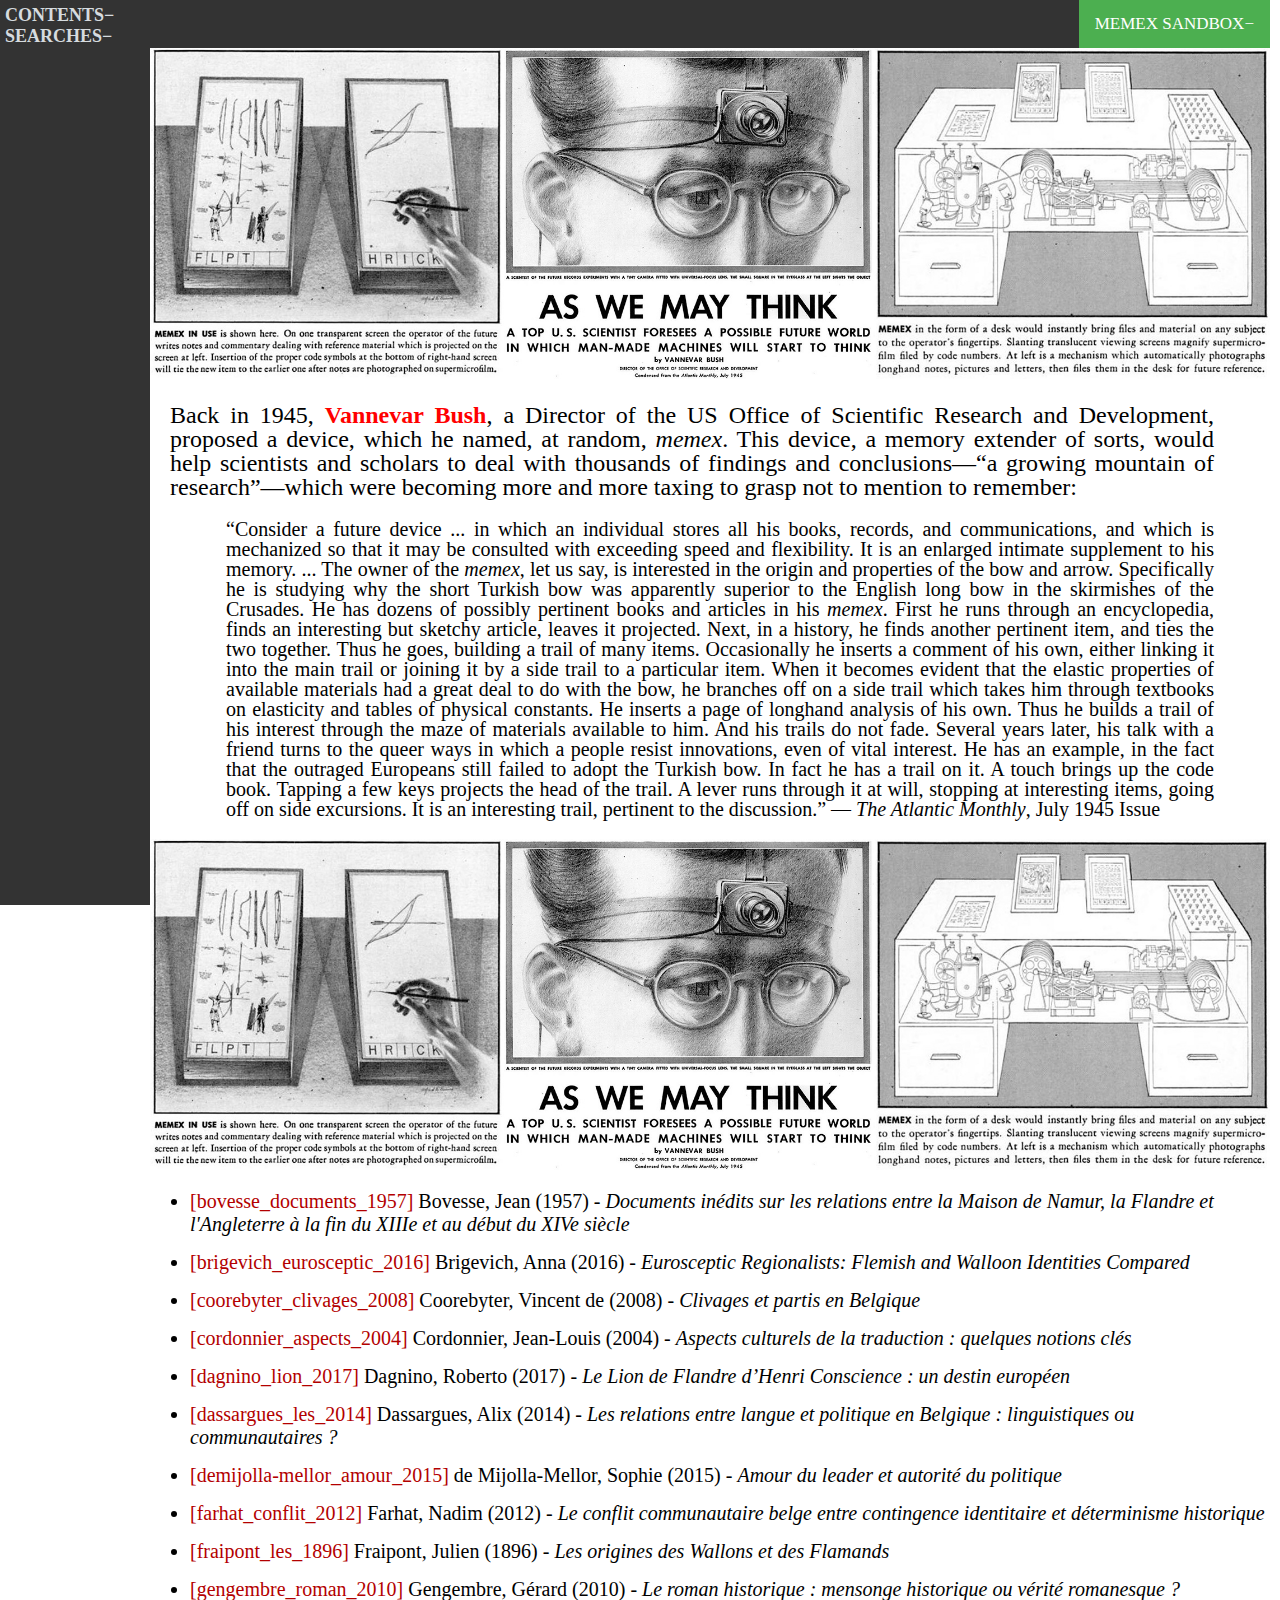
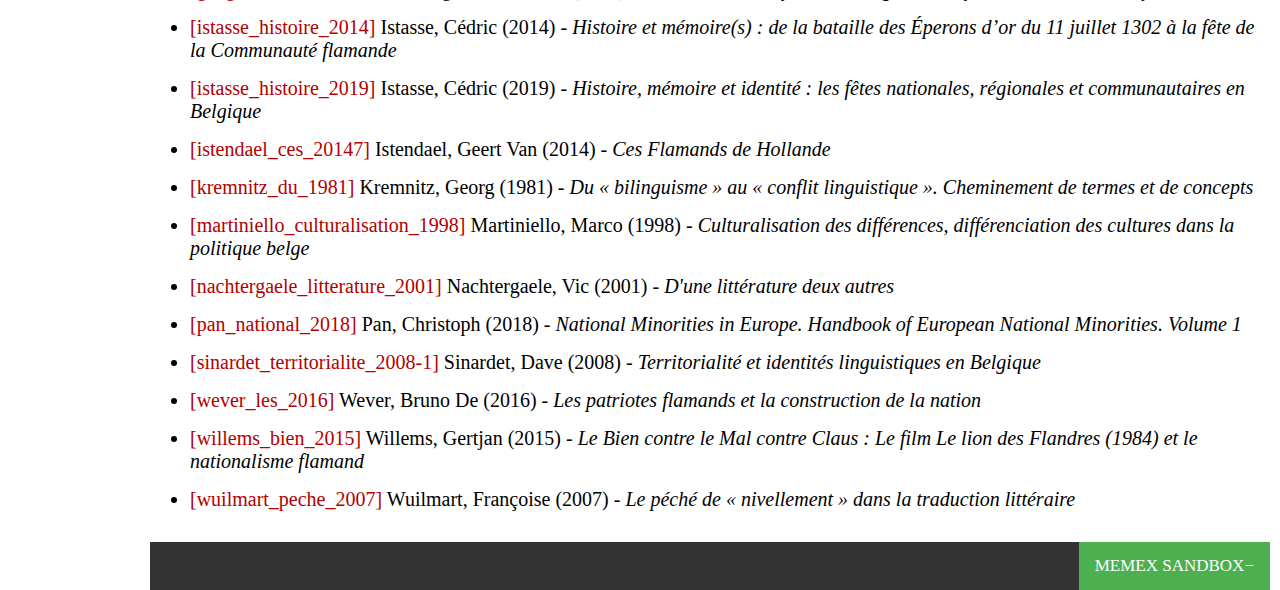
<file: _misc/index.html>
<!DOCTYPE html>
<html>
<head>

<meta http-equiv="Content-Type" content="text/html; charset=utf-8"/>
<title>MEMEX SANDBOX</title>
<meta name="description" content="MEMEX SANDBOX">
<link rel="stylesheet" type="text/css" href="../_misc/style.css">

</head>
<body>

<div class="sidenavindex">
  <a class="active" href="./contents.html">CONTENTS</a>
  <a class="active" href="./thematic.html">SEARCHES</a>
  <!--
  <a class="active" href="./keywords.html">KEYWORDS</a>
  <a class="active" href="./indices.html">INDICES</a>
  -->
</div>

<div class="maintext">

<div class="topnav">
  <a class="active" href="./index.html" style="float:right">MEMEX SANDBOX</a>
</div>

  <!-- TOPFILE -->

  <img src="../_misc/memex.jpg" width="100%" alt="image of the page...">
  
  <p class="english">
  Back in 1945, <span class="searchResult">Vannevar Bush</span>, a Director of the US Office of Scientific Research and Development, proposed a device, which he named, at random, <i>memex</i>. This device, a memory extender of sorts, would help scientists and scholars to deal with thousands of findings and conclusions—“a growing mountain of research”—which were becoming more and more taxing to grasp not to mention to remember:</p>

  <p class="english blockquote">“Consider a future device ... in which an individual stores all his books, records, and communications, and which is mechanized so that it may be consulted with exceeding speed and flexibility. It is an enlarged intimate supplement to his memory. ... The owner of the <i>memex</i>, let us say, is interested in the origin and properties of the bow and arrow. Specifically he is studying why the short Turkish bow was apparently superior to the English long bow in the skirmishes of the Crusades. He has dozens of possibly pertinent books and articles in his <i>memex</i>. First he runs through an encyclopedia, finds an interesting but sketchy article, leaves it projected. Next, in a history, he finds another pertinent item, and ties the two together. Thus he goes, building a trail of many items. Occasionally he inserts a comment of his own, either linking it into the main trail or joining it by a side trail to a particular item. When it becomes evident that the elastic properties of available materials had a great deal to do with the bow, he branches off on a side trail which takes him through textbooks on elasticity and tables of physical constants. He inserts a page of longhand analysis of his own. Thus he builds a trail of his interest through the maze of materials available to him. And his trails do not fade. Several years later, his talk with a friend turns to the queer ways in which a people resist innovations, even of vital interest. He has an example, in the fact that the outraged Europeans still failed to adopt the Turkish bow. In fact he has a trail on it. A touch brings up the code book. Tapping a few keys projects the head of the trail. A lever runs through it at will, stopping at interesting items, going off on side excursions. It is an interesting trail, pertinent to the discussion.” — <i>The Atlantic Monthly</i>, July 1945 Issue
  </p>

  <img src="../_misc/memex.jpg" width="100%" alt="image of the page...">

  <ul>
    <li><a href="b/bo/bovesse_documents_1957/pages/DETAILS.html">[bovesse_documents_1957]</a> Bovesse, Jean (1957) - <i>Documents inédits sur les relations entre la Maison de Namur, la Flandre et l'Angleterre à la fin du XIIIe et au début du XIVe siècle</i></li>
    <li><a href="b/br/brigevich_eurosceptic_2016/pages/DETAILS.html">[brigevich_eurosceptic_2016]</a> Brigevich, Anna (2016) - <i>Eurosceptic Regionalists: Flemish and Walloon Identities Compared</i></li>
    <li><a href="c/co/coorebyter_clivages_2008/pages/DETAILS.html">[coorebyter_clivages_2008]</a> Coorebyter, Vincent de (2008) - <i>Clivages et partis en Belgique</i></li>
    <li><a href="c/co/cordonnier_aspects_2004/pages/DETAILS.html">[cordonnier_aspects_2004]</a> Cordonnier, Jean-Louis (2004) - <i>Aspects culturels de la traduction : quelques notions clés</i></li>
    <li><a href="d/da/dagnino_lion_2017/pages/DETAILS.html">[dagnino_lion_2017]</a> Dagnino, Roberto (2017) - <i>Le Lion de Flandre d’Henri Conscience : un destin européen</i></li>
    <li><a href="d/da/dassargues_les_2014/pages/DETAILS.html">[dassargues_les_2014]</a> Dassargues, Alix (2014) - <i>Les relations entre langue et politique en Belgique : linguistiques ou communautaires ?</i></li>
    <li><a href="d/de/demijolla-mellor_amour_2015/pages/DETAILS.html">[demijolla-mellor_amour_2015]</a> de Mijolla-Mellor, Sophie (2015) - <i>Amour du leader et autorité du politique</i></li>
    <li><a href="f/fa/farhat_conflit_2012/pages/DETAILS.html">[farhat_conflit_2012]</a> Farhat, Nadim (2012) - <i>Le conflit communautaire belge entre contingence identitaire et déterminisme historique</i></li>
    <li><a href="f/fr/fraipont_les_1896/pages/DETAILS.html">[fraipont_les_1896]</a> Fraipont, Julien (1896) - <i>Les origines des Wallons et des Flamands</i></li>
    <li><a href="g/ge/gengembre_roman_2010/pages/DETAILS.html">[gengembre_roman_2010]</a> Gengembre, Gérard (2010) - <i>Le roman historique : mensonge historique ou vérité romanesque ?</i></li>
    <li><a href="i/is/istasse_histoire_2014/pages/DETAILS.html">[istasse_histoire_2014]</a> Istasse, Cédric (2014) - <i>Histoire et mémoire(s) : de la bataille des Éperons d’or du 11 juillet 1302 à la fête de la Communauté flamande</i></li>
    <li><a href="i/is/istasse_histoire_20197/pages/DETAILS.html">[istasse_histoire_2019]</a> Istasse, Cédric (2019) - <i>Histoire, mémoire et identité : les fêtes nationales, régionales et communautaires en Belgique</i></li>
    <li><a href="i/is/istendael_ces_2014/pages/DETAILS.html">[istendael_ces_20147]</a> Istendael, Geert Van (2014) - <i>Ces Flamands de Hollande</i></li>
    <li><a href="k/kr/kremnitz_du_1981/pages/DETAILS.html">[kremnitz_du_1981]</a> Kremnitz, Georg (1981) - <i>Du « bilinguisme » au « conflit linguistique ». Cheminement de termes et de concepts</i></li>
    <li><a href="m/ma/martiniello_culturalisation_1998/pages/DETAILS.html">[martiniello_culturalisation_1998]</a> Martiniello, Marco (1998) - <i>Culturalisation des différences, différenciation des cultures dans la politique belge</i></li>
    <li><a href="n/na/nachtergaele_litterature_2001/pages/DETAILS.html">[nachtergaele_litterature_2001]</a> Nachtergaele, Vic (2001) - <i>D'une littérature deux autres</i></li>
    <li><a href="p/pa/pan_national_2018/pages/DETAILS.html">[pan_national_2018]</a> Pan, Christoph (2018) - <i>National Minorities in Europe. Handbook of European National Minorities. Volume 1</i></li>
    <li><a href="s/si/sinardet_territorialite_2008-1/pages/DETAILS.html">[sinardet_territorialite_2008-1]</a> Sinardet, Dave (2008) - <i>Territorialité et identités linguistiques en Belgique</i></li>
    <li><a href="w/we/wever_les_2016/pages/DETAILS.html">[wever_les_2016]</a> Wever, Bruno De (2016) - <i>Les patriotes flamands et la construction de la nation</i></li>
    <li><a href="w/wi/willems_bien_2015/pages/DETAILS.html">[willems_bien_2015]</a> Willems, Gertjan (2015) - <i>Le Bien contre le Mal contre Claus : Le film Le lion des Flandres (1984) et le nationalisme flamand</i></li>
    <li><a href="w/wu/wuilmart_peche_2007/pages/DETAILS.html">[wuilmart_peche_2007]</a> Wuilmart, Françoise (2007) - <i>Le péché de « nivellement » dans la traduction littéraire</i></li>
    </ul>
  <!-- BOTFILE -->


<!--INSERTADDITIONALELEMENTS-->

<div class="topnav">
  <a class="active" href="./index.html" style="float:right">MEMEX SANDBOX</a>
</div>

</div>


</body>
</html>
</file>
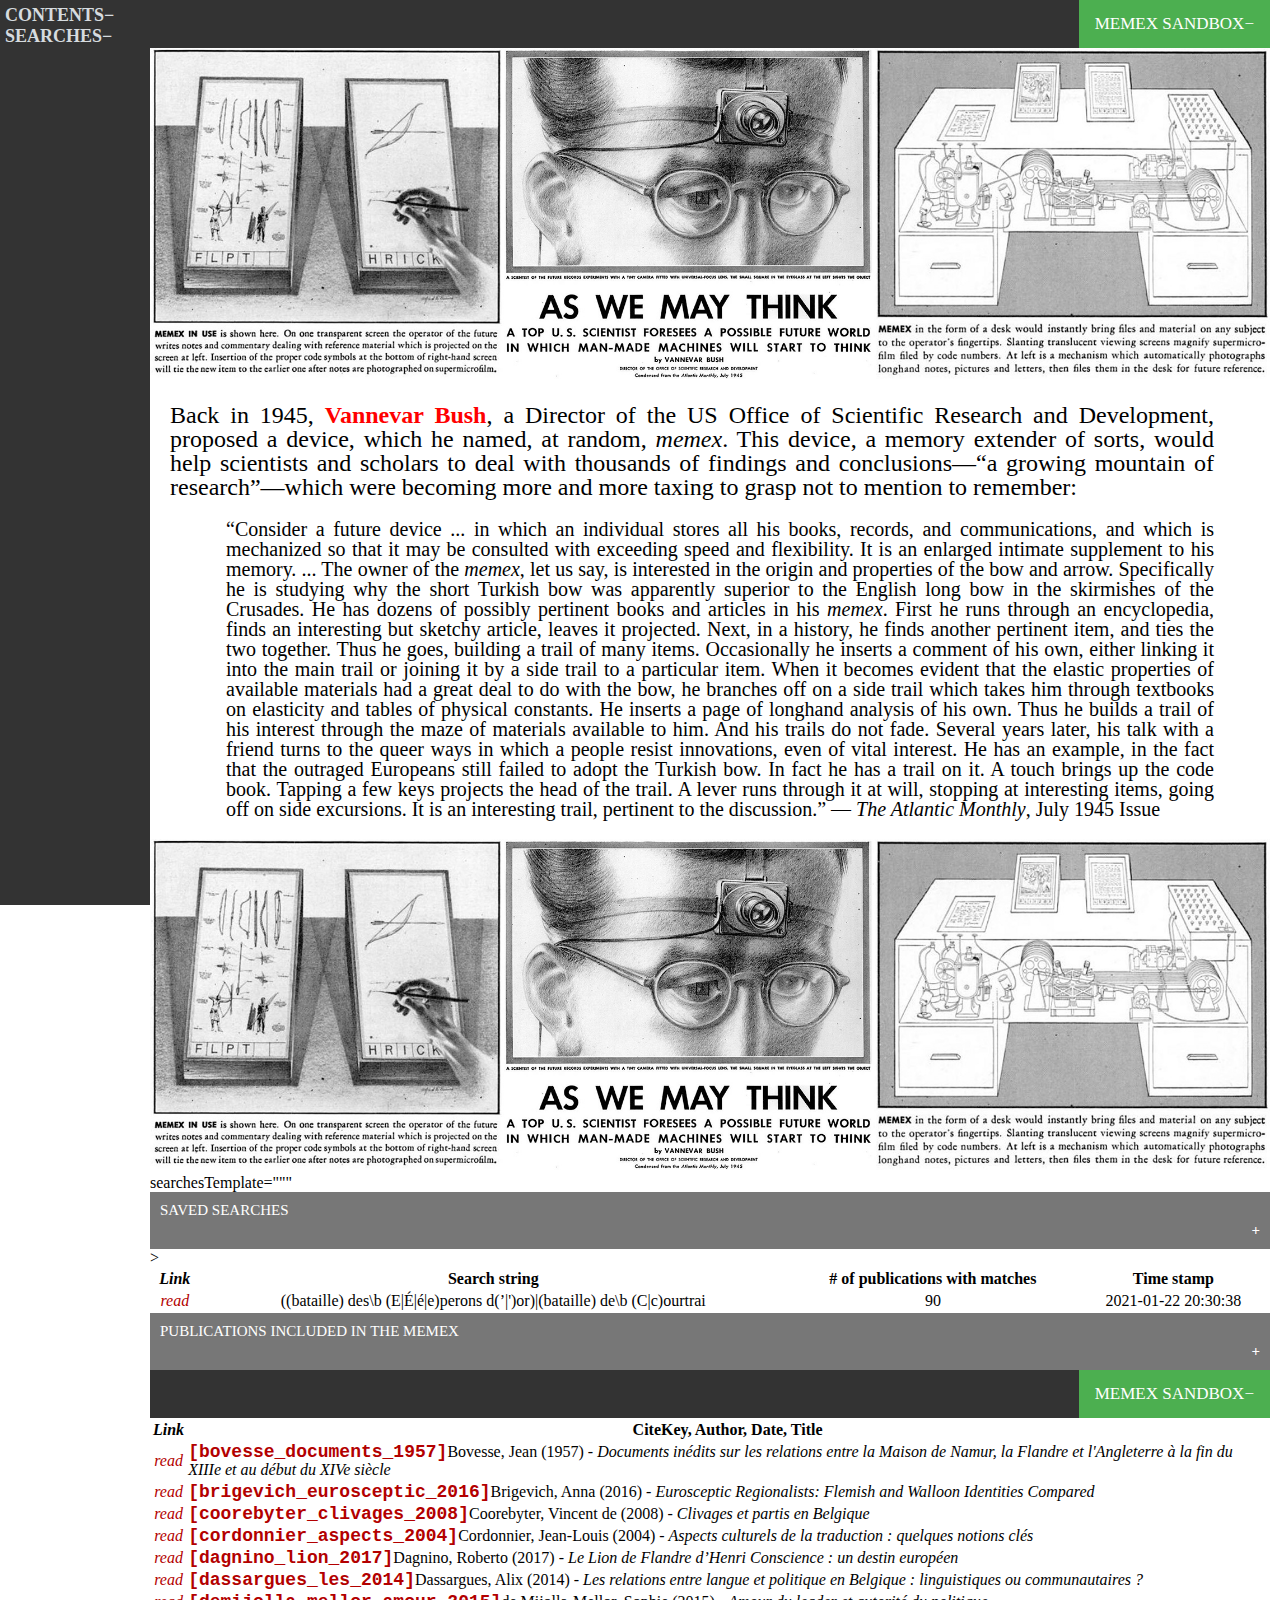
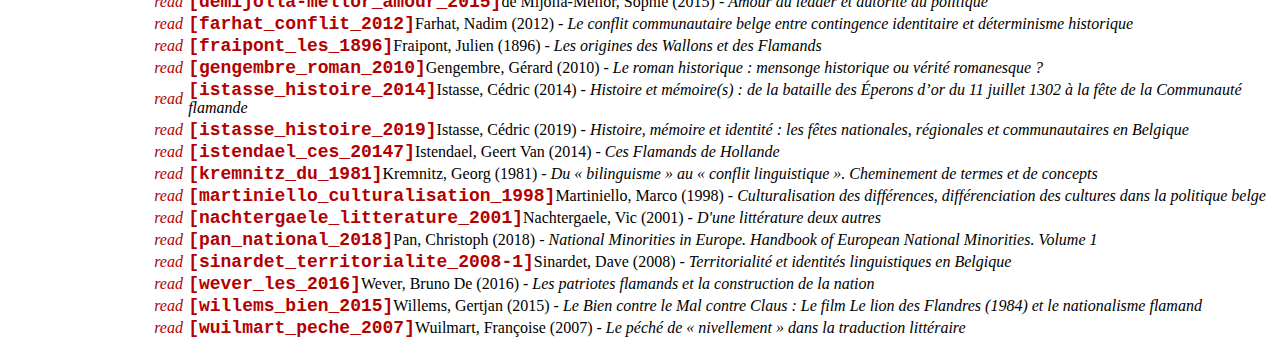
<file: _misc/index 01.44.13.html>
<!DOCTYPE html>
<html>
<head>

<meta http-equiv="Content-Type" content="text/html; charset=utf-8"/>
<title>MEMEX SANDBOX</title>
<meta name="description" content="MEMEX SANDBOX">
<link rel="stylesheet" type="text/css" href="../_misc/style.css">

<!-- Activating Data Table Filtering -->
<link rel="stylesheet" type="text/css" href="https://cdn.datatables.net/1.10.23/css/jquery.dataTables.min.css">
<script type="text/javascript" language="javascript" src="https://code.jquery.com/jquery-3.5.1.js"></script>
<script type="text/javascript" language="javascript" src="https://cdn.datatables.net/1.10.23/js/jquery.dataTables.min.js"></script>
  
<!--
<script>
    $(document).ready(function () {
        $('#publications').DataTable({
          "pageLength": 50
        });
    });
</script>
-->

<script>
    $(document).ready(function () {
        $('table.display').DataTable({
          "pageLength": 25
        });
    });
</script>


<!--ADDITIONALFUNCTIONALITYELEMENTS-->


</head>
<body>

<div class="sidenavindex">
  <a class="active" href="./contents.html">CONTENTS</a>
  <a class="active" href="./thematic.html">SEARCHES</a>
  <!--
  <a class="active" href="./keywords.html">KEYWORDS</a>
  <a class="active" href="./indices.html">INDICES</a>
  -->
</div>

<div class="maintext">

<div class="topnav">
  <a class="active" href="./index.html" style="float:right">MEMEX SANDBOX</a>
</div>

  <!-- TOPFILE -->

  <img src="../_misc/memex.jpg" width="100%" alt="image of the page...">
  
  <p class="english">
  Back in 1945, <span class="searchResult">Vannevar Bush</span>, a Director of the US Office of Scientific Research and Development, proposed a device, which he named, at random, <i>memex</i>. This device, a memory extender of sorts, would help scientists and scholars to deal with thousands of findings and conclusions—“a growing mountain of research”—which were becoming more and more taxing to grasp not to mention to remember:</p>

  <p class="english blockquote">“Consider a future device ... in which an individual stores all his books, records, and communications, and which is mechanized so that it may be consulted with exceeding speed and flexibility. It is an enlarged intimate supplement to his memory. ... The owner of the <i>memex</i>, let us say, is interested in the origin and properties of the bow and arrow. Specifically he is studying why the short Turkish bow was apparently superior to the English long bow in the skirmishes of the Crusades. He has dozens of possibly pertinent books and articles in his <i>memex</i>. First he runs through an encyclopedia, finds an interesting but sketchy article, leaves it projected. Next, in a history, he finds another pertinent item, and ties the two together. Thus he goes, building a trail of many items. Occasionally he inserts a comment of his own, either linking it into the main trail or joining it by a side trail to a particular item. When it becomes evident that the elastic properties of available materials had a great deal to do with the bow, he branches off on a side trail which takes him through textbooks on elasticity and tables of physical constants. He inserts a page of longhand analysis of his own. Thus he builds a trail of his interest through the maze of materials available to him. And his trails do not fade. Several years later, his talk with a friend turns to the queer ways in which a people resist innovations, even of vital interest. He has an example, in the fact that the outraged Europeans still failed to adopt the Turkish bow. In fact he has a trail on it. A touch brings up the code book. Tapping a few keys projects the head of the trail. A lever runs through it at will, stopping at interesting items, going off on side excursions. It is an interesting trail, pertinent to the discussion.” — <i>The Atlantic Monthly</i>, July 1945 Issue
  </p>

  <img src="../_misc/memex.jpg" width="100%" alt="image of the page...">

searchesTemplate="""
  <button class="collapsible">SAVED SEARCHES</button>
  <div>
    <table id=" " class="display" width="100%">
      <thead>
        <tr>
          <th><i>Link</i></th>
          <th>Search string</th>
          <th># of publications with matches</th>
          <th>Time stamp</th>
        </tr>
      </thead>

      <tbody>
        <tr><td><center><a href=" "><i>read</i></a></center></td><td><center>((bataille) des\b (E|É|é|e)perons d(’|')or)|(bataille) de\b (C|c)ourtrai</center></td>><td><center>90</center></td><td><center>2021-01-22 20:30:38</center></td></tr>
    
        
      </tbody>
    </table>
  </div>

<button class="collapsible">PUBLICATIONS INCLUDED IN THE MEMEX</button>
<div>
  <table id="" class="display" width="100%">
    <thead>
        <tr>
            <th><i>Link</i></th>
            <th>CiteKey, Author, Date, Title</th>
        </tr>
    </thead>
    <tbody>
      <tr><td><center><a href="b/bo/bovesse_documents_1957/pages/DETAILS.html"><i>read</i></a></center></td><td><div class="ID">[bovesse_documents_1957]</div>Bovesse, Jean (1957) - <i>Documents inédits sur les relations entre la Maison de Namur, la Flandre et l'Angleterre à la fin du XIIIe et au début du XIVe siècle</i></td></tr>
      <tr><td><center><a href="b/br/brigevich_eurosceptic_2016/pages/DETAILS.html"><i>read</i></a></center></td><td><div class="ID">[brigevich_eurosceptic_2016]</div>Brigevich, Anna (2016) - <i>Eurosceptic Regionalists: Flemish and Walloon Identities Compared</i></td></tr>
      <tr><td><center><a href="c/co/coorebyter_clivages_2008/pages/DETAILS.html"><i>read</i></a></center></td><td><div class="ID">[coorebyter_clivages_2008]</div>Coorebyter, Vincent de (2008) - <i>Clivages et partis en Belgique</i></td></tr>
      <tr><td><center><a href="c/co/cordonnier_aspects_2004/pages/DETAILS.html"><i>read</i></a></center></td><td><div class="ID">[cordonnier_aspects_2004]</div>Cordonnier, Jean-Louis (2004) - <i>Aspects culturels de la traduction : quelques notions clés</i></td></tr>
      <tr><td><center><a href="d/da/dagnino_lion_2017/pages/DETAILS.html"><i>read</i></a></center></td><td><div class="ID">[dagnino_lion_2017]</div>Dagnino, Roberto (2017) - <i>Le Lion de Flandre d’Henri Conscience : un destin européen</i></td></tr>
      <tr><td><center><a href="d/da/dassargues_les_2014/pages/DETAILS.html"><i>read</i></a></center></td><td><div class="ID">[dassargues_les_2014]</div>Dassargues, Alix (2014) - <i>Les relations entre langue et politique en Belgique : linguistiques ou communautaires ?</i></td></tr>
      <tr><td><center><a href="d/de/demijolla-mellor_amour_2015/pages/DETAILS.html"><i>read</i></a></center></td><td><div class="ID">[demijolla-mellor_amour_2015]</div>de Mijolla-Mellor, Sophie (2015) - <i>Amour du leader et autorité du politique</i></td></tr>
      <tr><td><center><a href="f/fa/farhat_conflit_2012/pages/DETAILS.html"><i>read</i></a></center></td><td><div class="ID">[farhat_conflit_2012]</div>Farhat, Nadim (2012) - <i>Le conflit communautaire belge entre contingence identitaire et déterminisme historique</i></td></tr>
      <tr><td><center><a href="f/fr/fraipont_les_1896/pages/DETAILS.html"><i>read</i></a></center></td><td><div class="ID">[fraipont_les_1896]</div>Fraipont, Julien (1896) - <i>Les origines des Wallons et des Flamands</i></td></tr>
      <tr><td><center><a href="g/ge/gengembre_roman_2010/pages/DETAILS.html"><i>read</i></a></center></td><td><div class="ID">[gengembre_roman_2010]</div>Gengembre, Gérard (2010) - <i>Le roman historique : mensonge historique ou vérité romanesque ?</i></td></tr>
      <tr><td><center><a href="i/is/istasse_histoire_2014/pages/DETAILS.html"><i>read</i></a></center></td><td><div class="ID">[istasse_histoire_2014]</div>Istasse, Cédric (2014) - <i>Histoire et mémoire(s) : de la bataille des Éperons d’or du 11 juillet 1302 à la fête de la Communauté flamande</i></td></tr>
      <tr><td><center><a href="i/is/istasse_histoire_2019/pages/DETAILS.html"><i>read</i></a></center></td><td><div class="ID">[istasse_histoire_2019]</div>Istasse, Cédric (2019) - <i>Histoire, mémoire et identité : les fêtes nationales, régionales et communautaires en Belgique</i></td></tr>
      <tr><td><center><a href="i/is/istendael_ces_2014/pages/DETAILS.html"><i>read</i></a></center></td><td><div class="ID">[istendael_ces_20147]</div>Istendael, Geert Van (2014) - <i>Ces Flamands de Hollande</i></td></tr>
      <tr><td><center><a href="k/kr/kremnitz_du_1981/pages/DETAILS.html"><i>read</i></a></center></td><td><div class="ID">[kremnitz_du_1981]</div>Kremnitz, Georg (1981) - <i>Du « bilinguisme » au « conflit linguistique ». Cheminement de termes et de concepts</i></td></tr>
      <tr><td><center><a href="m/ma/martiniello_culturalisation_1998/pages/DETAILS.html"><i>read</i></a></center></td><td><div class="ID">[martiniello_culturalisation_1998]</div>Martiniello, Marco (1998) - <i>Culturalisation des différences, différenciation des cultures dans la politique belge</i></td></tr>
      <tr><td><center><a href="n/na/nachtergaele_litterature_2001/pages/DETAILS.html"><i>read</i></a></center></td><td><div class="ID">[nachtergaele_litterature_2001]</div>Nachtergaele, Vic (2001) - <i>D'une littérature deux autres</i></td></tr>
      <tr><td><center><a href="p/pa/pan_national_2018/pages/DETAILS.html"><i>read</i></a></center></td><td><div class="ID">[pan_national_2018]</div>Pan, Christoph (2018) - <i>National Minorities in Europe. Handbook of European National Minorities. Volume 1</i></td></tr>
      <tr><td><center><a href="s/si/sinardet_territorialite_2008-1/pages/DETAILS.html"><i>read</i></a></center></td><td><div class="ID">[sinardet_territorialite_2008-1]</div>Sinardet, Dave (2008) - <i>Territorialité et identités linguistiques en Belgique</i></td></tr>
      <tr><td><center><a href="w/we/wever_les_2016/pages/DETAILS.html"><i>read</i></a></center></td><td><div class="ID">[wever_les_2016]</div>Wever, Bruno De (2016) - <i>Les patriotes flamands et la construction de la nation</i></td></tr>
      <tr><td><center><a href="w/wi/willems_bien_2015/pages/DETAILS.html"><i>read</i></a></center></td><td><div class="ID">[willems_bien_2015]</div>Willems, Gertjan (2015) - <i>Le Bien contre le Mal contre Claus : Le film Le lion des Flandres (1984) et le nationalisme flamand</i></td></tr>
      <tr><td><center><a href="w/wu/wuilmart_peche_2007/pages/DETAILS.html"><i>read</i></a></center></td><td><div class="ID">[wuilmart_peche_2007]</div>Wuilmart, Françoise (2007) - <i>Le péché de « nivellement » dans la traduction littéraire</i></td></tr>

    </tbody>
</div>
  <!-- BOTFILE -->


<!--INSERTADDITIONALELEMENTS-->

<div class="topnav">
  <a class="active" href="./index.html" style="float:right">MEMEX SANDBOX</a>
</div>

</div>


</body>
</html>
</file>
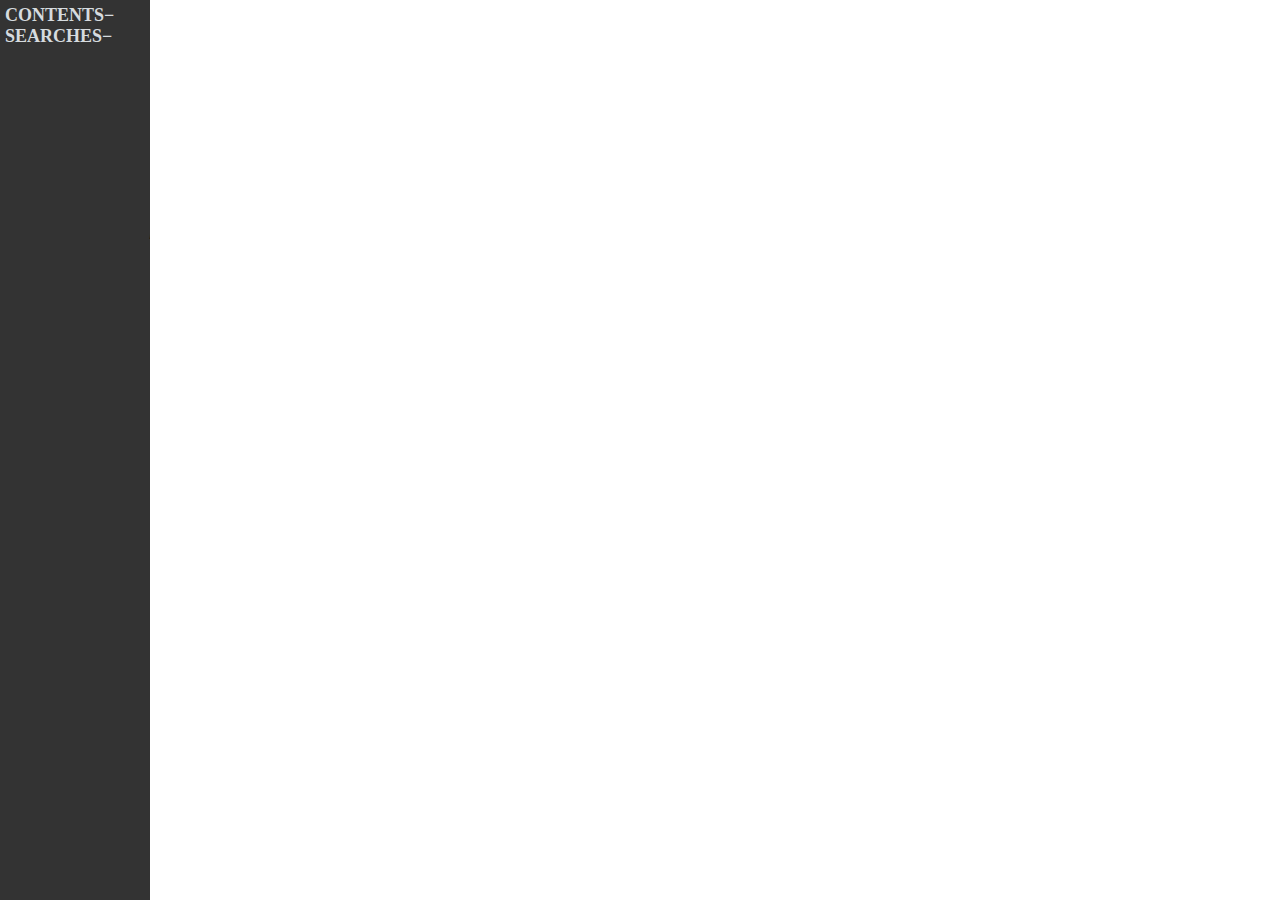
<file: _misc/multiWverse.html>
<!DOCTYPE html>
<html>
<head>

<meta http-equiv="Content-Type" content="text/html; charset=utf-8"/>
<title>MEMEX SANDBOX</title>
<meta name="description" content="MEMEX SANDBOX">
<link rel="stylesheet" type="text/css" href="../../_misc/style.css">
<script type="text/javascript" src="../../_misc/index.js"></script>

<!-- Activating Data Table Filtering -->
<link rel="stylesheet" type="text/css" href="https://cdn.datatables.net/1.10.23/css/jquery.dataTables.min.css">
<script type="text/javascript" language="javascript" src="https://code.jquery.com/jquery-3.5.1.js"></script>
<script type="text/javascript" language="javascript" src="https://cdn.datatables.net/1.10.23/js/jquery.dataTables.min.js"></script>

<script>
    $(document).ready(function () {
        $('table.display').DataTable({
          "pageLength": 25
        });
    });
</script>


<!--ADDITIONALFUNCTIONALITYELEMENTS-->

</head>
<body>

  <div class="sidenavindex">
    <a class="active" href="./contents.html">CONTENTS</a>
    <a class="active" href="./thematic.html">SEARCHES</a>
    <!--
    <a class="active" href="./keywords.html">KEYWORDS</a>
    <a class="active" href="./indices.html">INDICES</a>
    -->

<div class="maintext">

<div class="topnav">
  <a class="active" href="../index.html" style="float:right">MEMEX SANDBOX</a>
</div>

  <!-- TOPFILE -->

  <h2>SEARCH RESULTS FOR: <i><div class="searchString">multi\W*verse</div></i></h2>


<button class="collapsible">WallaceEmergent2012 (pages with results: 14)</button>
<div class="content">

<ul>
<li><b><hr>(pdfPage: 2)</b><hr> The Emergent <span class='searchResult'>Multiverse</span><br> <hr> <a href="../w/wa/WallaceEmergent2012/pages/0002.html"><i>go to the original page...</i></a> </li>
<li><b><hr>(pdfPage: 4)</b><hr> The Emergent<br><span class='searchResult'>Multiverse</span><br><br>Quantum Theory according to the<br>Everett Interpretation<br><br>David Wallace<br><br>OXFORD<br><br>UNIVERSITY PRESS<br> <hr> <a href="../w/wa/WallaceEmergent2012/pages/0004.html"><i>go to the original page...</i></a> </li>
<li><b><hr>(pdfPage: 13)</b><hr> Xll_ CONTENTS<br><br>8.8.<br>8.9.<br><br>A digression on metaphysics<br>Alternatives to spacetime state realism<br>8.9.1. Wavefunction realism<br>8.9.2. Quantum relationism<br>8.9.3. Operator-valued fields<br><br>9. The Directions of Branching and the Direction of Time<br><br>OL.<br>9.2.<br>9.3.<br>9.4.<br>9.5.<br><br>9.6.<br>9.7.<br>9.8.<br>9.9.<br><br>The asymmetry of branching<br><br>The macropredictions of microdynamics<br><br>Coarse-grained dynamics<br><br>Time reversibility in coarse-grained dynamics<br>Microdynamical underpinnings of the coarse-grained<br>dynamics<br><br>Microdynamical origins of irreversibility: the classical case<br>Microdynamical origins of irreversibility: the quantum case<br>Avoiding a low-entropy postulate<br><br>Summary<br><br>10. A Cornucopia of Everettian Consequences<br><br>10.1. Indeterminism, chaos, and the predictability of the future<br>10.2. Exotic cases of quantum probability<br>10.2.1. Cosmological probabilities and anthropic reasoning<br>10.2.2. Quantum Russian roulette<br>10.3. Observing the <span class='searchResult'>multiverse</span><br>10.3.1. Classical particles, and a criterion for reality<br>10.3.2. Interferometry<br>10.3.3. Digression: what about other interpretations?<br>10.3.4. Quantum computation<br>10.3.5. The quantum Zeno ‘paradox’ and the bomb problem<br>10.4. The status of mixed states<br>10.5. Must the Universe as a whole be in a pure state?<br>10.6. The quantum mechanics of time travel<br>10.6.1. A computational model of time travel<br>10.6.2. The paradoxes of classical time travel<br>10.6.3. Quantum mechanics and time travel<br>10.6.4. Entanglement and time travel<br>10.6.5. Features of quantum time travel<br>Conclusion<br><br>Epilogue<br><br>312<br>315<br>316<br>317<br>320<br><br>324<br>324<br>329<br>334<br>341<br><br>344<br>349<br>353<br>354<br>358<br><br>361<br>362<br>365<br>365<br>369<br>372<br>373<br>375<br>382<br>385<br>390<br>393<br>397<br>401<br>401<br>405<br>409<br>411<br>412<br><br>420<br>427<br> <hr> <a href="../w/wa/WallaceEmergent2012/pages/0013.html"><i>go to the original page...</i></a> </li>
<li><b><hr>(pdfPage: 62)</b><hr> THE PARADOX OF MEASUREMENT 45<br><br>existence of a Universe beyond the Solar System that is absurd, stagger-<br>ingly so, compared to what we believed before: not just one Sun, not just a<br>few thousand, but trillions of trillions, incomprehensibly far away, almost<br>of them invisible to the naked eye and ‘detectable’ (says the theory), at<br>most, by the most advanced instruments.<br><br>And to be sure, the ability of this absurd theory to explain (and not<br>merely predict) much about our solar system—the distribution of the<br>elements, the creation of the Sun—is a neat trick. But to take advantage<br>of that trick, we do not need (surely) to believe this theory, for even our<br>best scientific theory surely should be disbelieved if it claims that what we<br>hitherto regarded as the whole Universe is relegated to the smallest part<br>of an unthinkably greater reality.<br><br>The world presented to us by modern astrophysics may be small com-<br>pared to that presented to us by Everett-interpreted quantum mechanics,<br>but it is still incomprehensibly vaster than anything we can really intuit or<br>properly visualize. And yet we accept it as reality. The moral is clear: our<br>intuitions as to what is ‘unreasonable’ or ‘absurd’ were formed to aid our<br>ancestors scratching a living on the savannahs of Africa, and the Universe<br><br>is not obliged to conform to them.<br><br>CHAPTER 1. The Everett ‘interpretation’ of quantum mechanics is just<br>quantum mechanics itself, taken literally as a description of the Universe.<br>As such, it is the only solution of the quantum measurement problem<br>which is not committed either to a sea change in the goals of the scientific<br><br>enterprise or to the wholesale rewriting of our current best physics.<br><br>CHAPTER 2. Why does ‘quantum mechanics, taken literally’ entail that<br>we live in a <span class='searchResult'>multiverse</span>?<br> <hr> <a href="../w/wa/WallaceEmergent2012/pages/0062.html"><i>go to the original page...</i></a> </li>
<li><b><hr>(pdfPage: 121)</b><hr> 104 FIRST INTERLUDE<br><br>Autuor: Because as I say, the Everett interpretation just is quantum<br>mechanics. If you're after some experiment to distinguish Everett-<br>interpreted quantum mechanics from an operational interpretation of<br>quantum mechanics, then sure, I haven’t got anything to offer. But<br>there’s nothing special about quantum mechanics there. I don’t know of<br>an experiment that distinguishes the theory that dinosaurs existed from<br>the ‘theory’ that dinosaurs didn’t exist but the fossils are exactly the way<br>they would have been if dinosaurs had existed.<br><br>Sceptic: Isn’t it still a bit uncomfortable for you that you're arguing that<br>all these other worlds exist but that there’s no possible way to observe<br>one of them?<br><br>Autuor: Not especially. Our best current theory of physics (a) predicts<br>that they exist and (b) explains why we can’t normally see them. (And it’s<br>just a matter of degree. Various interference experiments—the Michel-<br>son interferometer, for instance, or Shor’s algorithm—let us see the<br>many-worlds structure of the quantum state pretty directly, as I'll discuss<br>in more detail in Chapter 10.)<br><br>In any case, we see this sort of thing a lot in science. We can’t directly<br>observe a dinosaur, or a quark, or a quasar, or the interior of the sun,<br>but that doesn’t stop us taking them seriously.<br><br>Sceptic: In most of those cases, it’s just happenstance that we can’t make<br>the observation. If we were properly situated in space and time, we'd be<br>able to.<br><br>AutHor: Well, if we were properly situated in the <span class='searchResult'>multiverse</span>, we'd be<br><br>able to see other worlds.<br>Sceptic: How can you know that?<br><br>AutHor: My best theory of physics tells me so. How do you know that<br>you'd be able to see dinosaurs or quasars if you were appropriately<br>situated?<br><br>Extravagance<br><br>Sceptic: The Everett interpretation wildly violates Ockham’s razor.<br><br>AutHor: Well (as I noted in Chapter 1) Ockham’s razor only requires us<br><br>not to multiply entities beyond necessity. Necessary entities are fine.<br> <hr> <a href="../w/wa/WallaceEmergent2012/pages/0121.html"><i>go to the original page...</i></a> </li>
<li><b><hr>(pdfPage: 214)</b><hr> SYMMETRY, RATIONALITY, AND THE BORN RULE _ 197<br><br>same act (knowably the same act, in fact) under a different description,<br>which obviously violates state supervenience (and, I hope, is obviously<br><br>irrational).<br><br>It is fair to note, though, that just as a non-primitive approach to<br>measurement allows one and the same physical process to count as<br>multiple abstractly construed measurements, it also allows one and the<br>same abstractly construed measurement to be performed by multiple<br>physical processes. It is then a nontrivial fact, and in a sense a physical<br>analogue of noncontextuality, that rational agents are indifferent to<br><br>which particular process realizes a given measurement.<br><br>In earlier work (Wallace 2002a; 2003b; 2007) I called this fact mea-<br>surement neutrality. It is indeed a tacit premise in Deutsch’s original<br>(1999) proof of the Born Rule, as I argued in Wallace (2003b); it was an<br>explicit premise in early versions of my proof (Wallace 2002a; 2003c).<br>Here, though, it is a theorem (a trivial corollary of the Born Rule<br>theorem, in fact) that measurement neutrality is rationally required. The<br>short answer as to why is that two acts which correspond to the same<br>abstractly construed measurement can be transformed into the same act<br>via processes to which rational agents are indifferent. To see the long<br><br>answer, reread sections 5.3—5.7.<br><br>Incidentally, Gleason’s theorem (or, more accurately, its POVM gen-<br>eralization) is much more directly needed if we wish to generalize the<br>results of this chapter to situations where the quantum state is unknown<br><br>to the agent, as we will see in Chapter 6.<br><br>CHAPTER 5. A rational agent, believing that the Everett interpretation<br>is true and that the quantum state of a given system is |), knows that<br>measurements on that state will generally split his part of the <span class='searchResult'>multiverse</span><br>into multiple branches, with different measurement outcomes, and differ-<br>ent versions of the agent, on different branches; he also knows that the<br>relative weights of these branches are given by the Born Rule, applied<br>to the post-measurement state of the system and measurement device.<br>Rationality considerations not different in kind to those which apply in<br>single-universe decision making then compel the agent to act as if a set<br>of branches of relative weight w has probability w. In other words, he is<br><br>rationally required to act as if the Born Rule is true.<br> <hr> <a href="../w/wa/WallaceEmergent2012/pages/0214.html"><i>go to the original page...</i></a> </li>
<li><b><hr>(pdfPage: 269)</b><hr> 252 SECOND INTERLUDE<br><br>a probabilistic strategy is permissible, over and above showing that it<br><br>satisfies the qualitative rationality axioms.)<br><br>Rationality, evolution, and anthropic reasoning<br><br> <br><br>Sceptic: Okay: suppose, just for the sake of argument, that you can show<br>that rational agents conform to the Born Rule. It doesn’t ultimately help<br><br>unless you can explain why our branch is one where rational agents exist.<br><br>AutHor: I don’t see why quantum mechanics, any more than (say) gen-<br>eral relativity, needs to answer that question. But in any case, here<br>goes: we have a general framework, natural selection, for explaining<br>why organisms in general are adapted to their environments. The fact<br>that humans aren’t such bad approximations to rational systems can be<br>expected to be a special case of that explanation. And that explanation<br>works just as well in the Everett interpretation.<br><br>Sceptic: I’m not so sure it does, actually. Natural selection tells us that we<br>should expect to find organisms adapted to their environments in all but<br>a very low-weight collection of branches. But why shouldn’t our branch<br>be one of those low-weight branches?<br><br>AutHor: Because the decision-theoretic representation theorems tell us<br>(roughly) that we should reject hypotheses according to which our own<br>branch has a low weight.<br><br>Sceptic: This brings up something that’s bothered me throughout. In this<br>case, just like all your other decision-theoretic cases, you’re construing<br>the problem as one about how we accept and reject hypotheses as data<br>comes in. That’s fine in a non-branching framework. But the whole epis-<br>temic game is different in the Everett interpretation, isn’t it? It becomes<br>a case of anthropic reasoning:> where in the branching <span class='searchResult'>multiverse</span> am I?<br>(Or, equivalently: which of the myriad qualitatively identical Sceptics am<br>I?) That doesn’t seem to show up at all in this decision-theoretic edifice<br><br>you've created.<br><br>3 Here the sceptic uses ‘anthropic reasoning’ in the physicists’ sense, to mean any reasoning<br>about the location of the observer in physical reality. Philosophers tend to use the term more<br>narrowly: they should read ‘anthropic reasoning’ as ‘reasoning about self-location’.<br> <hr> <a href="../w/wa/WallaceEmergent2012/pages/0269.html"><i>go to the original page...</i></a> </li>
<li><b><hr>(pdfPage: 342)</b><hr> THE DIRECTIONS OF BRANCHING AND TIME = 325<br><br>‘branching’ given in sections 3.8 and 3.9 should make this clear; by the<br>branching-decoherence theorem, it follows that except in the trivial case<br>of macroscopic determinism, ifa set of histories is decoherent then its time<br>reverse is not.)<br><br>For this reason, there is a momentary temptation to suppose that<br>quantum mechanics builds in some arrow of time at the base level. But<br>ultimately, the Schrédinger equation remains essentially~ time-symmetric.<br>The direction of time in the branching structure does not reflect any<br>underlying asymmetry in the microdynamics: it is an emergent, not a<br>fundamental, asymmetry.<br><br>This leaves the question, though, of where that emergent asymmetry<br>comes from. Almost by definition, if'a higher-level time-asymmetric state<br>of affairs comes about despite time-symmetry at the fundamental level, it<br>must be due to some asymmetry in the boundary conditions; but it is not<br>prima facie clear where any such asymmetry was smuggled into Chapter 3’s<br>discussion of the dynamical processes that give rise to branching.<br><br>Put like this, the problem may start to sound familiar. Microdynamical<br>time-reversibility, macrolevel irreversibility, appeal to special boundary<br>conditions ...this is, of course, the familiar problem of how irreversible<br>thermodynamic processes can be understood consistent with a lack of<br>irreversibility at the microscopic level.<br><br>In an ideal world, then, the strategy would be clear: look at the accepted<br>explanations for thermodynamic irreversibility and see whether they apply<br>to decoherent branching. There would be three basic possibilities: either<br>the exact same conditions that lead to other irreversibilities also lead to<br>branching; or some analogous approach can be taken to making sense of<br>branching; or the two phenomena are actually quite different.<br><br>But this particular branch of the <span class='searchResult'>multiverse</span>, unfortunately, is not an ideal<br>world. In fact, the foundations of statistical mechanics are if anything in<br>more disarray than the philosophy of quantum mechanics. So to get clearer<br>on why branching occurs, I will need to take an extended detour into<br>the philosophy of statistical mechanics, in order to say something about<br>not just Everettian variants of irreversibility, but macrolevel irreversibility<br><br>in general. This will be the subject of this chapter: its conclusion is<br><br>2 . . . . .<br><br>2 That is, putting aside CP violation in particle physics, which (a) appears very small,<br>and (b) much more importantly, just requires us to replace ‘time-symmetric’ with ‘CPT-<br>symmetric’, with no significant consequences.<br> <hr> <a href="../w/wa/WallaceEmergent2012/pages/0342.html"><i>go to the original page...</i></a> </li>
<li><b><hr>(pdfPage: 385)</b><hr> 368 QUANTUM MECHANICS, EVERETT STYLE<br><br>information about, the scientific community itself.° And in fact, these<br>puzzles are no longer just philosophers’ games: it is quite common now<br>in physics—especially in inflationary cosmology and in string theory—to<br>invoke multiverses, and anthropic reasoning, to explain otherwise unex-<br>plained facts about the constants of nature and the laws of physics. (For an<br>introduction to this subject, see Carr 2007.)<br><br>In fact, the Everettian <span class='searchResult'>multiverse</span> is rather well behaved and well under-<br>stood compared to some which have been postulated. The mere postu-<br>lation of a vast multiplicity of Universes, and a probability distribution<br>across them, with no justification other than the desire to explain certain<br>features of the dynamical laws, feels (rightly or wrongly) rather tenuous<br>as a piece of scientific reasoning, and rather painfully removed from<br>empirical confirmation. By contrast, in Everettian quantum mechanics<br>we have a rather precisely constrained theory of a <span class='searchResult'>multiverse</span>, generating<br>detailed—and thoroughly confirmed—predictions, and arguably allowing<br>us to directly detect multiple Universes in certain cases (see section 10.3).<br>For instance, it is not infrequently suggested that the value of the charge<br>on the electron?’ —which appears (Barrow and Tipler 1986: 288-366) to<br>be fairly tightly constrained by the existence of life—can be understood by<br>postulating a <span class='searchResult'>multiverse</span> in which it takes all conceivable values, and noting<br>that most of them are barren of life.* To make such a story work using an<br>Everettian <span class='searchResult'>multiverse</span>, we would require some underlying quantum theory<br>in which the charge of the electron was dynamically determined in such a<br>way as to take different values in different branches; such a theory would,<br>presumably, make other concrete and testable predictions. (Note that<br>our current best theory of electromagnetism, the Standard Model, does<br>not have this feature: the electron charge is dynamically determined (via<br>spontaneous symmetry breaking) but its value is branch-independent.? All<br><br>this suggests that—if anthropic reasoning can be made sense of at all in a<br><br>© So far as I am aware, Bostrom (2002) is the only sustained attempt at developing such a<br>systematic theory.<br><br>7 To be strictly accurate, one should talk about the dimensionless fine structure constant,<br>not the unit-dependent electron charge per se.<br><br>8 The issue actually has some cultural and political relevance: the smarter proponents<br>of the argument that God designed the Universe (e.g. Stannard 1993; Polkinghorne 1986)<br>appeal not to biology but to the fine-tuning of the constants of nature so as to make their<br><br> <br><br>point. (See Leslie 1989 for a (somewhat sympathetic) philosophical analysis.)<br>° See e.g. Cheng and Li (1984: 336-63).<br> <hr> <a href="../w/wa/WallaceEmergent2012/pages/0385.html"><i>go to the original page...</i></a> </li>
<li><b><hr>(pdfPage: 387)</b><hr> 370 QUANTUM MECHANICS, EVERETT STYLE<br><br>mechanics, and so as true in ordinary Russian roulette as in the quantum<br>version. What do I expect to experience next as | contemplate some action<br>which may well lead to my death? If it doesn’t make sense to expect<br>nothing, then presumably I expect one of the possible outcomes in which<br>I survive—but nothing about probability follows from this.!°<br><br>An alternative defence of sensationalism, offered by Peter Lewis (2000)<br>and Tappenden (2004), considers not my expectations of death but why I<br><br>should care about death. Tappenden, for instance, writes:<br><br>It would seem highly plausible that, as materialists, we conventionally think of<br>death as being egocentrically very, very bad because it will be the end of our<br>personal experience.<br><br>And indeed, if all that matters to me is that I continue to have certain<br>experiences somewhere in the <span class='searchResult'>multiverse</span>, sensationalism looks attractive.<br>But pace Tappenden, it is not at all clear that this analysis of the badness<br>of death is correct. Indeed, the question of why we should fear death is<br><br>famously tangled: as far back as the Roman Republic, Lucretius wrote:!!<br><br>Look back again to see how the past ages of everlasting time, before we are born,<br>have been as naught to us. These then nature holds up to us as a mirror of the time<br>that is to come, when we are dead and gone. Is there aught that looks terrible in<br>this, aught that seems gloomy? Is it not a calmer rest than any sleep?<br><br>Perhaps part of the badness of death is the failure of continued conscious-<br>ness somewhere; perhaps part of it is the failure of continued consciousness<br>in this branch;'2 perhaps part of it is the ethical significance of our death to<br>other agents; perhaps part of it is the failure of our desires to be fulfilled,<br>and our intentions realized, in which case their being realized in only some<br>branches may be only partial comfort.!><br><br>Furthermore, it can be questioned why it is appropriate in this case to<br>adopt such an egocentric perspective. The decision-theoretic analysis of<br><br>probability advanced in Chapter 5 makes no such egocentric assumption:<br><br>10 Although it does follow that expecting X to happen with nonzero (personal) probability<br>is not the same as expecting to experience X.<br><br>'l Lucretius, De Rerum Natura II 9727; this translation by Cyril Bailey (Lucretius 1947).<br><br>!2 For this to be a legitimate response to sensationalism, something like the Lewisian<br>account of branch identity in Ch. 7 is probably needed.<br><br>'3 For further discussion on the philosophy of death, see Luper (2009) and references<br>therein.<br> <hr> <a href="../w/wa/WallaceEmergent2012/pages/0387.html"><i>go to the original page...</i></a> </li>
<li><b><hr>(pdfPage: 389)</b><hr> 372 QUANTUM MECHANICS, EVERETT STYLE<br><br>But suppose, just for the sake of argument, that Lewis is correct in<br>premise (2) and that (at least in some circumstances) sensationalism is<br>also correct. Still, all that would follow is that people—even advocates of<br>the Everett interpretation—do not always allow rational considerations to<br>override their strong instinctive preferences. And after all, that we have<br>such strong instinctive preferences is scarcely a surprise. Whatever the<br>answer to the question of why we should fear the possibility of death,<br><br>evolutionary theory makes it pretty obvious why we do fear it.!*<br><br>10.3 Observing the <span class='searchResult'>multiverse</span><br><br>This book has presented the case for believing in a <span class='searchResult'>multiverse</span>—a reality<br>of many non-interacting quasi-classical worlds—by analysis of our extant<br>physical theories. The argument goes: we have excellent evidence for<br>quantum mechanics, therefore we have good reason to believe quantum<br>mechanics is approximately true; quantum mechanics entails that there are<br>many worlds; so there are.<br><br>But there is an alternative route to the <span class='searchResult'>multiverse</span> which has been argued<br>for by David Deutsch, most notably in Deutsch (1997): namely, inde-<br>pendent of the mathematical formalism of quantum theory, observational<br>evidence directly supports the thesis that there are multiple worlds. For<br>Deutsch, both interference phenomena and the (albeit not yet empirically<br>realized) behaviour of quantum computers can only be made sense of<br>by the existence of parallel universes, independent of our detailed quan-<br>tum-mechanical analysis of how they work.<br><br>In this section, I want to see how far this line of argument can be pushed;<br>my conclusion is that while Deutsch overreaches a bit, there is quite a<br>lot of truth in his argument. I will consider three case studies: neutron<br>interferometry,!° quantum computation, and interaction-free measure-<br><br>ment phenomena.<br><br>'4 Before moving on, I feel obliged to note that we ought to be rather careful just how we<br>Theoretical<br><br> <br><br>discuss quantum suicide in popular accounts of many-worlds quantum mechani<br>physicists and philosophers of physics (unlike, say, biologists or medical ethicists) rarely need<br>to worry about the harm that can come from likely misreadings of their work by the public,<br>but this may be an exception: there are, unfortunately, plenty of people who are both<br>scientifically credulous and sufficiently desperate to do stupid things.<br><br>'5 Here, my argument is close to that of Vaidman (1998).<br> <hr> <a href="../w/wa/WallaceEmergent2012/pages/0389.html"><i>go to the original page...</i></a> </li>
<li><b><hr>(pdfPage: 508)</b><hr> REFERENCES 491<br><br>Bruzda, W., V. Cappellini, H.-J. Sommers, and K. Zyckowski (2009). Random<br>quantum operations. Physics Letters A 3, 320-24.<br><br>Bub, J. (1997). Interpreting the Quantum World. Cambridge: Cambridge University<br>Press.<br><br> <br><br>and I. Pitowsky (2010). Two dogmas about quantum mechanics. In S. Saun-<br>ders, J. Barrett, A. Kent, and D. Wallace (eds), Many Worlds? Everett, Quantum<br>Theory, and Reality. Oxford: Oxford University Press.<br><br>Busch, P., P. J. Lahti, and P. Mittelstaedt (1996). The Quantum Theory of Measure-<br>ment, 2nd rev. edn. Berlin: Springer.<br><br>Butterfield, J. N. (1992). Bell’s theorem: what it takes. British Journal for the Philos-<br>ophy of Science 43, 41-83.<br><br>— (2006a). Against pointillisme in mechanics. British Journal for the Philosophy of<br>Science 57, 709-54.<br><br>—— (2006b). Against pointillisme in geometry. In F Stadler and F Stoeltzner<br>(eds), Time and History: Proceedings of 28th International Wittgenstein Conference.<br>Frankfurt: Ontos, 181-222.<br><br>Byrne, P, (2010). The Many Worlds of Hugh Everett HI: Multiple Universes, Mutual<br>Assured Destruction, and the Meltdown of a Nuclear Family. Oxford: Oxford Uni-<br>versity Press.<br><br>Caldeira, A. O., and A. J. Leggett (1983). Path integral approach to quantum<br>Brownian motion. Physica A 121, 587-616.<br><br>Callender, C. (2009). The past hypothesis meets gravity. In G. Ernst and A. Hiitte-<br>man (eds), Time, Chance and Reduction: Philosophical Aspects of Statistical Mechanics.<br>Cambridge. Cambridge University Press. Available online at: http://philsci-<br>archive. pitt.edu/archive/00004261.<br><br>Carr, B. (ed.) (2007). Universe or <span class='searchResult'>Multiverse</span>? Cambridge: Cambridge University<br>Press.<br><br>Cartwright, N. (1983). How the Laws of Physics Lie. Oxford: Oxford University<br>Press.<br><br>Caves, C., C. Fuchs, K. Manne, and J. Renes (2004). Gleason-type derivations<br>of the quantum probability rule for generalized measurements. Foundations of<br>Physics 34, 193.<br><br>and R. Schack (2002). Quantum probabilities as Bayesian probabilities.<br><br>Physical Review A 65, 022305.<br><br>and R. Schack (2005). Properties of the frequency operator do not imply<br>the quantum probability postulate. Annals of Physics 315, 123-46.<br><br>Cheng, T.-P, and L.-F Li (1984). Gauge Theory of Elementary Particle Physics.<br>Oxford: Oxford University Press.<br><br>Cirkovic, M. M. (2006). Is quantum suicide painless? On an apparent violation of<br><br> <br><br> <br><br> <br><br>the Principal Principle. Foundations of Science 11, 287-96.<br> <hr> <a href="../w/wa/WallaceEmergent2012/pages/0508.html"><i>go to the original page...</i></a> </li>
<li><b><hr>(pdfPage: 510)</b><hr> REFERENCES 493<br><br>— (2003). Freedom Evolves. London: Allen Lane.<br><br>—— (2005). Sweet Dreams: Philosophical Objections 10 a Science of Consciousness.<br>Cambridge, Mass.: MIT Press.<br><br>d’Espagnat, B. (1976). Conceptual Foundations of Quantum Mechanics, 2nd edn. New<br>York: Addison-Wesley.<br><br>Deutsch, D. (1985a). Quantum theory as a universal physical theory. International<br>Journal of Theoretical Physics 24(1), 1-41.<br><br>—— (1985b). Quantum theory, the Church—Turing principle and the uni-<br>versal quantum computer. Proceedings of the Royal Society of London A 400,<br>97-117.<br><br>— (1991). Quantum mechanics near closed timelike lines. Physical Review<br>D 44(10), 3197-217.<br><br>—— (1996). Comment on Lockwood. British Journal for the Philosophy of Science 47,<br>222-8.<br><br>—— (1997). The Fabric of Reality. London: Penguin.<br><br>— (1999). Quantum theory of probability and decisions. Proceedings of the Royal<br>Society of London A455, 3129-37.<br><br>—— (2002). The structure of the <span class='searchResult'>multiverse</span>. Proceedings of the Royal Society of<br>London A458, 2911-23.<br><br>—— (2010). Apart from universes. In S. Saunders, J. Barrett, A. Kent, and D. Wal-<br>lace (eds), Many Worlds? Everett, Quantum Theory, and Reality. Oxford: Oxford<br>University Press, 542-52.<br><br>and P. Hayden (2000). Information flow in entangled quantum systems.<br>Proceedings of the Royal Society of London A456, 1759-74.<br><br>DeWitt, B. (1970). Quantum mechanics and reality. Physics Today 23(9), 30-35.<br>Reprinted in DeWitt and Graham (1973).<br><br>and N. Graham (eds) (1973). The Many-Worlds Interpretation of Quantum<br>Mechanics. Princeton, NJ: Princeton University Press.<br><br>Diacu, E, and P, Holmes (1999). Celestial Encounters: The Origins of Chaos and<br>Stability. Princeton, NJ: Princeton University Press.<br><br>Dickson, M. (2001). Quantum logic is alive A (it is true V it is false). Philosophy<br>of Science 68, S274—7.<br><br>Didsi, L. (2004). Anomalies of weakened decoherence criteria for quantum his-<br>tories. Physical Review Letters 92, 170401.<br><br>Donald, M. J. (1990). Quantum theory and the brain. Proceedings of the Royal Society<br>of London A 427, 43-93.<br><br>—— (1992). A priori probability and localized observers. Foundations of Physics 22,<br>1111-72.<br><br>— (2002). Neural unpredictability, the interpretation of quantum theory, and<br><br> <br><br> <br><br>the mind-body problem. Available online at: http://arxiv.org/abs/quant-ph/<br>0208033.<br> <hr> <a href="../w/wa/WallaceEmergent2012/pages/0510.html"><i>go to the original page...</i></a> </li>
<li><b><hr>(pdfPage: 521)</b><hr> §04 REFERENCES<br><br>Sklar, L. (1993). Physies and Chance: Philosophical Issues in the Foundations of Statistical<br>Mechanics. Cambridge: Cambridge University Press.<br><br>Spekkens, R. W. (2007). In defense of the epistemic view of quantum states: a toy<br>theory. Physical Review A 75, 032110.<br><br>Squires, E. (1986). The Mystery of the Quantum World. Bristol: Hilger.<br><br>Stalnaker, R. C. (2003). Ways a World Might Be: Metaphysical and Anti-Metaphysical<br>Essays. Oxford: Oxford University Press.<br><br>Stannard, R. (1993). Doing Away with God? Creation and the Big Bang. London:<br>Pickering.<br><br>Steane, A. (2003). A quantum computer only needs one universe. Studies in History<br>and Philosophy of Modern Physics 34, 469-78.<br><br>Stich, S. P. (1983). From Folk Psychology to Cognitive Science: The Case Against Belief,<br>Cambridge, Mass.: MIT Press.<br><br>Struyve, W. (2007). Field beables for quantum field theory. Available online at:<br>http://arxiv.org/abs/0707.3685.<br><br>and H. Westman (2007). A minimalist pilot-wave model for quantum elec-<br>trodynamics. Proceedings of the Royal Society of London A 463, 3115-29.<br><br>Styer, D., S. Sobottka, W. Holladay, T. A. Brun, R. B. Griffiths, and P. Har-<br>ris (2000). Quantum theory: interpretation, formulation, inspiration. Physics<br>Today 53, 11.<br><br>Suppes, P. (1974). The measurement of belief. Journal of the Royal Statistical Society,<br>Series B (Methodological) 36, 160-91.<br><br>Susskind, L. (2008). The Black Hole War: My Battle With Steven Hawking to Make<br>the World Safe for Quantum Mechanics. New York: Little, Brown.<br><br>Talbott, W. (2008). Bayesian epistemology. In E. N. Zalta (ed.), The Stan-<br>ford Encyclopedia of Philosophy (Fall 2008 edn). Stanford University. Available<br>online at: http://plato.stanford.edu/archives/fall2008/entries/epistemology-<br><br> <br><br>bayesian.<br><br>Tappenden, P. (2000). Identity and probability in Everett’s <span class='searchResult'>multiverse</span>. British<br>Journal for the Philosophy of Science 51, 99-114.<br><br>—— (2004). The ins and outs of Schrédinger’s cat box: a response to Papineau.<br>Analysis 64, 157-64.<br><br>(2008). Saunders and Wallace on Everett and Lewis. British Journal for the<br>Philosophy of Science 59, 307-14.<br><br>—— (2011). Evidence and uncertainty in Everett’s <span class='searchResult'>multiverse</span>. British Journal for<br>the Philosophy of Science, 62(1), 99-123.<br><br>Taylor, C., and D. Dennett (2001). Who’s afraid of determinism? Rethinking<br>causes and possibilities, In R. Kane (ed.), Oxford Handbook of Free Will. Oxford:<br>Oxford University Press.<br><br> <br><br>Tegmark, M. (1998). The interpretation of quantum mechanics: many worlds or<br>many words? Fortschrift_fiir Physik 46, 855-62.<br> <hr> <a href="../w/wa/WallaceEmergent2012/pages/0521.html"><i>go to the original page...</i></a> </li>
</ul>

</div>



<button class="collapsible">GribbinErwin2012 (pages with results: 9)</button>
<div class="content">

<ul>
<li><b><hr>(pdfPage: 12)</b><hr> ftoc.qxd<br><br>2/26/13<br><br>10<br><br>11<br><br>12<br><br>13<br><br>14<br><br>5:46 PM Page x ©<br><br>CONTENTS<br><br>The Big Time in Berlin<br><br>Making waves in America—Berlin and Brussels—<br>The golden years—Back to the future—People<br>and politics<br><br>The Coming of the Quantum Cat<br>Back in the USA—Oxford and beyond—Faster than<br>light?—The cat in the box—From Oxford with love<br><br>There, and Back Again<br>Whistling in the dark—Reality bites—The unhappy<br><br>return—Belgian interlude<br><br>“The Happiest Years of My Life”<br><br>“Dev”—Settling in—Early days at the DIAS—“Family”<br><br>life in Dublin—The post-war years—Many worlds<br><br>What Is Life?<br>Life itsel{—Quantum chemistry—The green<br>pamphlet—Schrédinger’s variation on the theme—<br><br>The double helix<br><br>Back to Vienna<br>Farewell to Dublin—Home is the hero—Declining<br>years—The triumph of entropy<br><br>Schrédinger’s Scientific Legacy<br><br>Hidden reality and a mathematician’s mistake—The<br>Bell test and the Aspect experiment—Quantum<br>cryptography and the “no cloning” theorem—<br>Quantum teleportation and classical information—<br>‘The quantum computer and the <span class='searchResult'>multiverse</span>—<br>Quantum physics and reality<br><br>Postscript: Quantum Generations<br><br>Notes<br>Sources and Further Reading<br>Index<br><br>148<br><br>172<br><br>187<br><br>201<br><br>224<br><br>243<br><br>259<br><br>285<br><br>291<br>297<br>305<br> <hr> <a href="../g/gr/GribbinErwin2012/pages/0012.html"><i>go to the original page...</i></a> </li>
<li><b><hr>(pdfPage: 13)</b><hr> fpref.qxd 2/26/13 5:45 PM Page xi ©<br><br>Preface<br><br>While writing my book In Search of the <span class='searchResult'>Multiverse</span>, 1 came<br>across a prescient but little-known piece of work by the<br>quantum pioneer Erwin Schrédinger, which pointed the way,<br>had anyone taken notice of it at the time, towards the very<br>modern idea of a plurality of worlds, separated from one<br>another not in space but in some other sense—“parallel<br>universes,” in the language of science fiction. There was no<br>suitable way to squeeze this historical dead end into that<br>book, but it reminded me that Schrédinger was a man of<br>many talents, and well worth being the subject of a popular<br>biography—a biography which would give me a chance to dust<br>down that forgotten piece of work and give it the recognition<br>it deserves, set in the context of Schrédinger’s life and work.<br>The more I looked into his life, the more remarkable it<br>seemed; I hope you agree that his is very much a story worth<br>telling.<br><br>x<br> <hr> <a href="../g/gr/GribbinErwin2012/pages/0013.html"><i>go to the original page...</i></a> </li>
<li><b><hr>(pdfPage: 292)</b><hr> c14.qxd<br><br>2/26/13 5:43 PM Page 278 ©<br><br>SCHRODINGER AND THE QUANTUM REVOLUTION<br><br>cryptography and quantum teleportation. This is the<br>development of the quantum computer, a practical proposition<br>as “unbelievable,” in the sense used by John Bell that day in<br>Oxford, as any development in the application of science to<br>technology.<br><br>‘The quantum computer and the <span class='searchResult'>Multiverse</span><br><br>I have described the background to the development of<br>quantum computers in detail in my book In Search of the<br><span class='searchResult'>Multiverse</span>, but the mind-blowing implications can be understood<br>without going into the nuts and bolts of the quantum<br>engineering. The essence of modern electronic computers is<br>that they carry out calculations using binary code, which can<br>be represented as a string of 0s and 1s, or in practical terms as<br>an array of switches which can be either on or off. Each<br>“on/off” unit is called a bit. Eight bits make a byte, and<br>the power of a computer is often expressed in terms of the<br>number of bytes in its “brain”—these days, many gigabytes in<br>even a modest laptop or smart phone. The essence of a<br>quantum computer is that each of the switches—each bit—<br>can exist in a superposition of states, without any collapse of<br>the wave function, so that it is both on and off (storing both 1<br>and 0) at the same time. Crucially, such switches (or “stores”)<br>can also be entangled, so that a pair of these so-called qubits<br>may be guaranteed to be either both in the state 1 or both in<br>the state 0, even though neither of the qubits can be said to be<br>definitely in the state 0 or definitely in the state 1. In principle,<br>each qubit could be a single atom or a polarized photon; as<br>yet, in practice molecules containing several atoms are used,<br>and each bit of information is stored in billions of copies of<br>each molecule.<br><br>278<br> <hr> <a href="../g/gr/GribbinErwin2012/pages/0292.html"><i>go to the original page...</i></a> </li>
<li><b><hr>(pdfPage: 294)</b><hr> c14.qxd<br><br>2/26/13 5:43 PM Page 280 ©<br><br>SCHRODINGER AND THE QUANTUM REVOLUTION<br><br>David Deutsch, who is a pioneer of the theory of quantum<br>computation, has asked: Where do the calculations carried out<br>on a quantum computer take place? Remember that there is no<br>collapse of the wave function, exactly like the situation in the<br>Schrédinger’s cat thought experiment before the box is opened.<br>So both possibilities are real. If a quantum computer using 8<br>qubits is equivalent to a conventional computer using 256 bits,<br>that is because there are 256 separate computers corresponding<br>to each possible quantum state of the processor carrying out the<br>computation in 256 different universes—the “parallel worlds”<br>of science fiction. They work on the problem together, solve it,<br>and share the answer. “That’s what the laws of physics tell us,”<br>says Deutsch. “It can’t be that there are multiple universes at the<br>level of atoms but only a single universe at the level of cats.”"<br><br>This does not mean that the Universe somehow “splits”<br>into—in this case—256 copies of itself when you run<br>the computer. The <span class='searchResult'>Multiverse</span> idea says that there always were<br>256 universes, identical to one another up to the point where<br>the computation is run, and that the identical experimenters<br>in each of those universes each decide to carry out the same<br>experiment—hardly surprising, since they are identical. And<br>this “no collapse” picture is very close to what Schrédinger<br>suggested in 1952 (see Chapter 11), although what became<br>known as the Many Worlds Interpretation (MWIJ) of quantum<br>mechanics is usually credited to the American physicist<br>Hugh Everett (1930-82), who proposed it a few years<br>later; he was unaware of Schrédinger’s earlier work, and<br>(unfortunately) did see the MWI in terms of the repeated<br>“splitting” of reality into different branches. In my view, the<br>most important thing to take away from the concept of<br>the <span class='searchResult'>Multiverse</span>, which is the only satisfactory way to explain<br><br>280<br> <hr> <a href="../g/gr/GribbinErwin2012/pages/0294.html"><i>go to the original page...</i></a> </li>
<li><b><hr>(pdfPage: 310)</b><hr> bnotes.qxd 2/26/13 5:47 PM Page 296 ©<br><br>NOTES TO PAGES 279-288<br>12 With just 100 qubits, you would have the equivalent of 1,267<br>billion billion billion bits.<br><br>13 See Brown, Minds, Machines, and the <span class='searchResult'>Multiverse</span>.<br><br>Postscript: Quantum Generations<br>1 Physical Review E, Vol. 81 (2010), p. 061130.<br><br>296<br> <hr> <a href="../g/gr/GribbinErwin2012/pages/0310.html"><i>go to the original page...</i></a> </li>
<li><b><hr>(pdfPage: 312)</b><hr> both02.qxd 2/26/13 5:48 PM Page 298 ©<br><br>SOURCES AND FURTHER READING<br><br>Bell, John, Speakable and Unspeakable in Quantum Mechanics<br>(Cambridge: Cambridge University Press, 1987)<br><br>Bernstein, Jeremy, Quantum Profiles (Princeton: Princeton<br>University Press, 1991)<br><br>Bernstein, Jeremy, Quantum Leaps (Cambridge, Mass.: Belknap<br>Press, 2009)<br><br>Bettelheim, Anton, et al., eds, Newe Osterreichische Biographie<br>1815-1918 (Vienna: Amalthea, 1957): includes contributions<br>from Hans Thirring on Schrédinger and Hasenéhrl<br><br>Bitbol, Michel, Schrodinger’s Philosophy of Quantum Mechanics<br>(Dordrecht: Kluwer, 1996)<br><br>Blair, Linda, The Happy Child (London: Piatkus, 2009)<br><br>Bohr, Niels, Atomic Theory and the Description of Nature<br>(Cambridge: Cambridge University Press, 1934)<br><br>Born, Max, Natural Philosophy of Cause and Chance (Oxford:<br>Oxford University Press, 1949)<br><br>Born, Max, The Born—Einstein Letters (London: Macmillan, 1971)<br><br>Born, Max, My Life (London: Taylor & Francis, 1978)<br><br>de Broglie, Louis, New Perspectives in Physics (New York: Basic<br>Books, 1962)<br><br>de Broglie, Louis, and Léon Brillouin, Wave Mechanics (London:<br>Blackie, 1928)<br><br>Brown, Julian, Minds, Machines, and the <span class='searchResult'>Multiverse</span> (New York:<br>Simon & Schuster, 2000)<br><br>Campbell, Lewis, and William Garnett, The Life of James Clerk<br>Maxwell, 2nd edn (London: Macmillan, 1884)<br><br>Cassidy, David, Uncertainty: The Life and Science of Werner<br>Heisenberg (New York: Freeman, 1992)<br><br>Cercignani, Carlo, Ludwig Boltzmann (Oxford: Oxford<br>University Press, 1998)<br><br>Cherfas, Jeremy, Man Made Life (Oxford: Blackwell, 1982)<br><br>298<br> <hr> <a href="../g/gr/GribbinErwin2012/pages/0312.html"><i>go to the original page...</i></a> </li>
<li><b><hr>(pdfPage: 325)</b><hr> bindex.qxd 2/26/13 5:46 PM Page 311 ©<br><br>INDEX<br><br>imprisonment, 104; invasion of<br>Austria, 191; invasion of Soviet<br>Union, 208; letter to<br>Schrédinger, 176; rise to power,<br>121, 166<br>Hooke, Robert, 25, 26, 30-1<br>Hoover, Herbert, 61<br>Humboldt, Alexander von, 155<br>Huygens, Christiaan, 30-1<br>hydrogen atom, 125, 229<br><br>IBM Research Center, 271<br><br>ICI (Imperial Chemical Industries),<br>167, 168, 170, 175, 183<br><br>imaginary numbers, 98<br><br>In Search of the <span class='searchResult'>Multiverse</span> (Gribbin),<br>xi, 278<br><br>In Search of Schrodinger’s Cat<br>(Gribbin), 85, 111, 196, 269, 287<br><br>Innitzer, Cardinal, 192<br><br>Innsbruck: March household, 157,<br>183, 189, 200, 213, 216, 246, 247,<br>251; meeting of German<br>scientists (1924), 103-4, 109;<br>professorship offer, 104; quantum<br>teleportation experiments, 277;<br>Schrédinger at, 217-18<br><br>interference pattern, 32<br><br>International Atomic Energy Agency,<br>5<br><br>Inward Bound (Pais), 126<br><br>Trish Times, 209<br><br>Italian Physical Society, 245<br><br>Ithi, see Junger<br><br>Jeans, James, 71, 74<br><br>Jena, 62, 64<br><br>Jennings, David, 288<br><br>Jews: anti-Semitism, 105; in Austria,<br>15; Einstein’s career, 105, 166;<br>Hansi’s background, 183, 194;<br>Lindemann’ aid to scientists,<br>167-8; Nazism in Austria, 191-2,<br>244; Nazism in Germany, 166-7;<br>Schrédinger’s position, 105, 166,<br>193-4<br><br>Johns Hopkins University, 150<br><br>Jordan, Pascual, 118-19, 120-2, 133,<br>134<br><br>Jung, Carl, 215, 250<br><br>Junger, Itha (Ithi), 131-2, 157-8,<br>168, 177<br><br>Kavanagh, Patrick, 208<br>Kepler, Johannes, 26<br>Khrushchev, Nikita, 244, 245<br>kinetic theory, 37, 38, 39<br>King’s College, London, 241<br>Kirchhoff, Robert, 68, 82-3<br>Klein, Oskar, 144<br><br>Klimt, Gustav, 21<br>Kohlrausch, Fritz, 45, 52<br>Kolbe, Ella, 46<br><br>Krauss, Felicie, 50-1, 52<br>Krauss, Karl and Johanna, 50<br><br>Landé, Alfred, 113<br><br>Langevin, Paul, 110<br><br>Laplace, Pierre-Simon, 235<br><br>Large Hadron Collider, 220<br><br>lasers, 89<br><br>Laue, Max von: career, 65, 94, 95, 96,<br>156; Schrédinger’s visit, 184;<br>view of Copenhagen<br>Interpretation, 254; work on<br>X-ray crystallography, 49, 53, 94<br><br>laws of motion, 27-9<br><br>Lean, Lena, 210, 213<br><br>Lehrbuch der Physik, 64<br><br>Leiden, 65, 96, 118<br><br>Leipzig, 42, 144, 154<br><br>Lemaitre, Georges, 199<br><br>Lenard, Philipp, 75-6, 77, 105<br><br>light: Einstein’s work, 75-7, 87, 89,<br>99; faster-than-light<br>communication, 153-4, 178-9,<br>268-70; momentum, 99-100,<br>102; Newton’s work, 25, 30;<br>particle theory, 30, 31, 32, 35, 63;<br>Planck’s work, 72; polarized, 271;<br>quanta, see photons;<br>Schrédinger’s work, 99-100, 102;<br>spectroscopy, 82-3; speed, 35, 89,<br>104, 153, 178, 267-8, 275, 277;<br><br>311<br> <hr> <a href="../g/gr/GribbinErwin2012/pages/0325.html"><i>go to the original page...</i></a> </li>
<li><b><hr>(pdfPage: 327)</b><hr> bindex.qxd 2/26/13 5:46 PM Page 313 ©<br><br>INDEX<br><br>99-100; matrix mechanics, 119,<br>133; Newton’s laws, 29;<br>Schrédinger’s work, 99-101, 102,<br>133<br><br>Moore, Walter, 62, 131, 170, 190,<br>212<br><br>Morgan, Thomas Hunt, 233<br><br>Morley, Edward, 105<br><br>Moscow Declaration (1943), 244-5<br><br>Mount Wilson experiment (1921),<br>105<br><br><span class='searchResult'>Multiverse</span>, 280-1<br><br>Mussolini, Benito, 188<br><br>mutation, 227, 232<br><br>Myles, see O’Nolan<br><br>Nagasaki, nuclear bombing, 214, 238<br><br>Napoleon, 31<br><br>National Academy of Sciences, US,<br>238<br><br>National University of Ireland, 206<br><br>Natural Philosophy of Cause and Chance<br>(Born), 261-2<br><br>Nature, 41, 199, 231, 241, 270, 277<br><br>Nature of the Chemical Bond, The<br>(Pauling), 229<br><br>Naturwissenschaften, Die, 181<br><br>Nernst, Walther, 156<br><br>New York, 149-50<br><br>Newton, Isaac: education and career,<br>25-6, 30, 34; laws of motion,<br>26-9, 40; laws of physics, 1-2,<br>22-3, 29; Opticks, 30; Principia,<br>27, 36; theory of gravity, 1, 26,<br>28, 29, 53, 85; work on light, 25,<br>30-1<br><br>Nobel Committee, 120, 121<br><br>Nobel Prize: Blackett (1948), 139;<br>Bohr (1922), 78; Born (1954),<br>122; Cockcroft (1951), 210;<br>Compton (1927), 89-90; Crick<br>(1962), 241; Delbriick (1969),<br>231; Dirac (1933), 121, 171;<br>Einstein (1921), 67, 78;<br>Heisenberg (1932), 121, 122;<br>Hess (1936), 51; Laue (1914), 94;<br>Millikan (1923), 78; Pauling<br><br>(1954), 229; Planck (1918), 78;<br>Rutherford (1908), 80;<br>Schrédinger (1933), 3, 7, 97, 171,<br>172; Walton (1951), 209-10;<br>Watson (1962), 241; Wilson<br>(1927), 138<br><br>Nolan, Kate, 213<br><br>nuclear physics, 156, 214<br><br>O’Brien, Conor Cruise, 206<br>O’Nolan, Brian (“Myles”), 208-9<br>Opticks (Newton), 30<br><br>Ortega, José, 176<br><br>Ostwald, Wilhelm, 42<br><br>Oxford, 4-5, 170-1, 175, 195, 198<br><br>Pagels, Heinz, 134<br><br>Pais, Abraham, 126<br><br>particle mechanics, 151<br><br>particle theory, 35, 214<br><br>particles: alpha, 79, 80, 81; anti-<br>particles, 159-60; beta, 79; Bohr’s<br>work, 143; Born’s work, 136;<br>Bose’s work, 108; bosons, 109;<br>Copenhagen Interpretation, 145,<br>153, 247, 255; Crick’s work, 240;<br>de Broglie’s work, 110, 124, 128,<br>152; Einstein’s work, 63, 76, 77,<br>89, 99; entangled, 276-7, 284;<br>fermions, 109; Heisenberg’s<br>work, 111; Maxwell’s work, 84;<br>momentum, 89, 90, 99;<br>negatively charged (electrons),<br>79, 86; Newtonian physics, 2,<br>29-30; Newton’s work on light,<br>30, 31; number in Universe, 190;<br>phase space, 153; photons, 109;<br>positively charged (protons), 79,<br>86; quantum chemistry, 228;<br>quantum teleportation, 276-7;<br>quantum transaction, 163;<br>radiation resistance, 162-3;<br>Schrédinger’s work, 63, 99, 136,<br>220-1; Solvay Congress, 216;<br>spin, 114, 125; “spooky action at<br>a distance,” 178; statistical<br>mechanics, 39; subatomic, 100,<br><br>313<br> <hr> <a href="../g/gr/GribbinErwin2012/pages/0327.html"><i>go to the original page...</i></a> </li>
<li><b><hr>(pdfPage: 336)</b><hr> both03.qxd 2/26/13 5:49 PM Page 322 ©<br><br>John Gribbin gained a PhD from the Institute of Astronomy<br>in Cambridge (then under the leadership of Fred Hoyle)<br>before working as a science journalist for Nature and later<br>New Scientist. He is the author of a number of bestselling<br>popular science books, including In Search of Schrédinger’s Cat,<br>In Search of the <span class='searchResult'>Multiverse</span>, Science: A History, and The Universe:<br>A Biography. He is a Visiting Fellow at the University of<br>Sussex and in 2000 was elected a Fellow of the Royal Society<br>of Literature.<br> <hr> <a href="../g/gr/GribbinErwin2012/pages/0336.html"><i>go to the original page...</i></a> </li>
</ul>

</div>



<button class="collapsible">GrazierHollyweird2015 (pages with results: 9)</button>
<div class="content">

<ul>
<li><b><hr>(pdfPage: 4)</b><hr> Kevin R. Grazier Stephen Cass<br><br>Hollyweird Science<br><br>From Quantum Quirks to the <span class='searchResult'>Multiverse</span><br><br>D Springer<br> <hr> <a href="../g/gr/GrazierHollyweird2015/pages/0004.html"><i>go to the original page...</i></a> </li>
<li><b><hr>(pdfPage: 253)</b><hr> 244 Hollyweird Science<br><br>In science the definition of “universe” has not only changed over time, but<br>the definition depends upon the discipline of the scientist using the term.<br>Three centuries ago, the “universe” was everything—all that there is. That was<br>when the stars of the Milky Way were thought to be the sum total of the Uni-<br>verse, though. When astronomer William Herschel performed a more detailed<br>survey of the fuzzy patches of light in the sky, of many of the same objects sur-<br>veyed earlier by Messier but at greater magnification, he observed that some<br>revealed a spiral structure. It was philosopher Immanuel Kant who called these<br>island universes (recall the great distance to these objects was confirmed by<br>Edwin Hubble in the 1920s). Since the “universe” was intended to reflect all<br>there is, “island universes” quickly fell out of favor, to be replaced by “galaxy.”<br><br>Nowadays, universe has come to mean “the sphere of influence encircled by<br>the effects of the Big Bang 13.8 billion years ago” to astronomers, but to theo-<br>retical physicists, universe has a different meaning, even potentially multiple<br>meanings. Discoveries in theoretical physics suggest that there might exist<br>other universes, parallel to ours, that we can not observe through a telescope.<br>There might even be multitudes of alternate realities spawned from our own<br>every moment. With its scope as “all there is” superseded, new terms came<br>into being to describe the collection of all potential universes—the most com-<br>mon of which is <span class='searchResult'>multiverse</span>.<br><br>There are many of us thinking of one version of parallel universe theory or an-<br>other. If it’s all a lot of nonsense, then it’s a lot of wasted effort going into this far-<br><br>out idea. But if this idea is correct, it is a fantastic upheaval in our understanding.<br><br>Brian Greene, Theoretical Physicist, Author, Zhe Elegant Universe<br><br> <br><br>Two prominent theoretical physicists—Max Tegmark from MIT and Brian<br>Greene from Columbia—have categorized the different types of parallel uni-<br>verses that could theoretically exist, with Greene’s nine models being a super-<br>set of Tegmark’s four (and a superset of the types of universe that have been<br>portrayed on both big and little screens).<br><br>In some of the universes that these physicists describe either the physical<br>laws or fundamental physical constants are different than those in our Uni-<br>verse. While interesting from an intellectual standpoint, universes where the<br>physical laws vary significantly from ours are, in general, dramatically unin-<br>teresting in a fictional narrative: a universe that is so fundamentally alien that<br>an audience can barely comprehend it, if at all, hardly wins high the “relat-<br>ibility” category.<br><br>If there are parallel universes, would we ever be able to detect them? Travel<br>to them? For some <span class='searchResult'>multiverse</span> models, the surprising answer is, “Yes. To both.”<br> <hr> <a href="../g/gr/GrazierHollyweird2015/pages/0253.html"><i>go to the original page...</i></a> </li>
<li><b><hr>(pdfPage: 255)</b><hr> 246 Hollyweird Science<br><br>puter, and reality simply a hyperrealistic virtual reality simulation, has been<br>explored in films like the Matrix series (1999-2003) and Total Recall (1990,<br>2012), as well as the series Star Trek: The Next Generation (1987-1994), and<br>Eureka (2006-2012).<br><br>Following up on Bostrom’s paper, in 2007 Cambridge University professor<br>of mathematical sciences John D. Barrow asked, “What we might expect to<br>see if we made scientific observations from within a simulated reality?” Bar-<br>row suggested that an imperfect virtual reality simulation would contain ob-<br>servable glitches or errors. When Pixar simulates a scene in a story, complete<br>with reflections from water, mirrors, or windows, they don’t start with Max-<br>well’s equations of electromagnetism, but make simplifications along the way<br>to save on memory and processing requirements. Barrow’s approach takes it<br>that for the overwhelming majority of the time, these simplifications are good<br>enough, but ever so often, there might be observable momentary glitches.<br>There might also be smaller errors, unnoticeable at first, that accumulate over<br>time to the point where they do create observable errors. Simulation errors<br>might require periodic software patches, which might manifest as disconti-<br>nuities in reality (a la when the rebels in The Matrix spot the same cat walking<br>past them in the same way twice). Much of Barrow’s writing was the basis of<br>the 2012 Eureka episode “Force Quit.”<br><br>The universe is big, it’s vast, and complicated, and ridiculous. And sometimes,<br><br>very rarely, impossible things just happen and we call them miracles.<br><br> <br><br>The Doctor, Doctor Who, “The Pandorica Opens”<br><br> <br><br>In 2012, the simulation model gained renewed attention when physi-<br>cists indentified specific physical observations that could determine if we<br>exist within a simulation (that is, they acknowledged, if we were not pre-<br>programmed never to discover the true nature of our existence). In a natural<br>universe, the expected distribution of cosmic rays—high-energy subatomic<br>particles radiated from some astronomical phenomena—would be isotropic,<br>or equally-likely to come from any direction. If we lived within a simulation<br>that was gridded, i.e., positions were quantized or pixilated, then cosmic rays<br>would be strongly biased along orthogonal (perpendicular) directions.<br><br>The argument is not without its logical flaws, but it does incite interest-<br>ing lunch-time conversations. The remaining parallel universe models assume<br>that we, as well as our Universe and (potentially) others, are naturally-occur-<br>ring rather than simulated.<br><br>3 Barrow JD (2007) Living in a Simulated Universe. In: Carr B (ed) Universe or <span class='searchResult'>Multiverse</span>? Cambridge<br>University Press, Cambridge/New York, pp. 481-486.<br> <hr> <a href="../g/gr/GrazierHollyweird2015/pages/0255.html"><i>go to the original page...</i></a> </li>
<li><b><hr>(pdfPage: 257)</b><hr> 248 Hollyweird Science<br><br> <br><br>Fig. 10.1 A level-I <span class='searchResult'>multiverse</span> with multiple hubble volumes. (Illustration by Chelsii<br>Carter)<br><br>any galaxy we can see in a telescope. In a real quilted universe, Max Tegmark<br>writes®, “A. crude estimate suggests that the closest identical copy of you is<br>about 10!” m away. About 10) m away, there should be a sphere of radius<br>100 light-years identical to the one centered here, so all perceptions that we<br>have during the next century will be identical to those of our counterparts<br>over there. About 10 m away, there should be an entire Hubble volume<br>identical to ours.”<br><br>10.3 Braaaaaanes<br>‘The difference between the next model and the quilted model is that universes<br>in the quilted model are all three-dimensional volumes (four, if you include<br><br>time) within a larger three-dimensional volume. The universe for any observer<br><br>¢ Tegmark M (2003) Parallel Universes. Scientific American.<br> <hr> <a href="../g/gr/GrazierHollyweird2015/pages/0257.html"><i>go to the original page...</i></a> </li>
<li><b><hr>(pdfPage: 258)</b><hr> 10 Moving in Stereo: Parallel Universes 249<br><br>is the Hubble volume that is defined by the limit of expansion of mass after<br>a local Big Bang. In theory, if you could travel fast enough, and outpace the<br>“stretchiness” of the space of your local universe, you could travel to another<br>Hubble volume. In the brane (short for membrane) <span class='searchResult'>multiverse</span> model, on<br>the other hand, each universe is one of many coexisting four-dimensional<br>volumes immersed within a higher-dimensional space called the bulk. Each<br>brane is disconnected from the others, and matter is bound to its brane’.<br>While universes in the quilted model are like blobs of wax floating within a<br>lava lamp, brane universes are like drawings on different pages of a book—<br>you cant go from one picture to another, although in the science fiction com-<br>edy web series Other Space (2015-) a “tear” between membranes strands a<br>luckless spaceship crew in another universe.<br><br>Surprisingly, physicists are devising experiments to determine if this model<br>reflects reality. In an interview with NPR®, Greene says:<br><br>If we are living on one of these giant membranes, then the following can hap-<br>pen: When you slam particles together—which is what happens at the LHC—<br>some debris from those collisions can be ejected off of our membrane and be<br>ejected into the greater cosmos in which our membrane floats. If that happens,<br>that debris will take away some energy. So if we measure the amount of en-<br>ergy just before the protons collide and compare it with the amount of energy<br>just after they collide, if there’s a little less after—and it’s less in just the right<br>way—it would indicate that some had flown off, indicating that this mem-<br>brane picture is correct.<br><br>Not only is there is no guarantee that the physical laws that prevail in our<br>universe are the same as those in the bulk, there is no guarantee that the physi-<br>cal laws of our Universe rule in other universes (which is the thinking behind<br>Tegmark’s Level-II Universes and some of Greene’s parallel universe models<br>we will overlook here). There is certainly no guarantee that there is another<br>“you” (or a multitude of “yous”) existing within separate branes in this mod-<br>el—though, if the universes were old enough, and matter distributed evenly<br>enough, by the same argument for an alternate “you” in the quilted universe,<br>there is very likely another “you” on another brane (Fig. 10.2).<br><br>Popular in 1960s’ and 1970s’ science fiction was a concept called the Fifth<br>Dimension. In some instances, the concept referred simply to an unexplored<br>or strange parallel realm. It others it is an extra dimensionality to the universe<br><br>’ Though gravity might not be. Some physicists are entertaining the notion that gravity “leaks” off of the<br>brane of its origin to the bulk or nearby branes. This might explain why gravity is so much weaker than<br>the other three fundamental forces, i.e., why a cheap fridge magnet can hold up a piece of paper against<br>the gravitational force generated by an entire planet.<br><br>* hetp://www.npr.org/2011/01/24/132932268/a-physicist-explains-why-parallel-universes-may-exist.<br> <hr> <a href="../g/gr/GrazierHollyweird2015/pages/0258.html"><i>go to the original page...</i></a> </li>
<li><b><hr>(pdfPage: 259)</b><hr> 250 Hollyweird Science<br><br> <br><br>Fig. 10.2 A level-Il <span class='searchResult'>multiverse</span> with parallel branes immersed in a larger bulk like the<br>sheets of a book. (Illustration by Chelsii Carter)<br><br>necessary to travel through time—the logic being that if it takes a fourth<br>dimension, time, to travel in space, then it must imply a fifth for motion<br>through time. One might also argue that the fifth dimension is the bulk, the<br>higher-dimensional space in which our spacetime is immersed. In the 2009<br>alternate reality episode of Eureka entitled “Insane in the p-Brane,” the term<br>“fifth dimension” is used synonymously as the “theoretical membrane barrier<br>between dimensions’; in other words, the bulk.<br><br>There is a fifth dimension, beyond that which is known to man. It is a dimen-<br>sion as vast as space and as timeless as infinity. It is the middle ground between<br>light and shadow, between science and superstition, and it lies between the pit of<br>man’s fears and the summit of his knowledge. This is the dimension of imagina-<br>tion. It is an area which we call The Twilight Zone.<br><br>Rod Serling, Creator and Host, The Twilight Zone<br><br>From a dramatic standpoint, assuming identical physical laws, parallel uni-<br>verses in the brane model would look, behave, and evolve in much the same<br>manner as in the quilted model. The next model is defined by the manner in<br>which events diverge in different universes.<br> <hr> <a href="../g/gr/GrazierHollyweird2015/pages/0259.html"><i>go to the original page...</i></a> </li>
<li><b><hr>(pdfPage: 260)</b><hr> 10 Moving in Stereo: Parallel Universes 251<br><br> <br><br>Fig. 10.3. Allison Blake (Salli Richardson), Sheriff Carter (Colin Ferguson), Henry Dea-<br>con (Joe Morton), and Kim Anderson (Tamilyn Tomita) face the chilling truth of an<br>alternate reality in the 2006 Eureka episode “Once in a Lifetime.” (Copyright © NBC<br>Universal Television, Universal Cable Productions. Image credit: Photofest)<br><br>10.3.1 Quantum or “Many Worlds” <span class='searchResult'>Multiverse</span><br><br>Although the terms alternate reality and parallel universe are often used in-<br>terchangeably, the terms are overlapping, but not identical. The quantum<br><span class='searchResult'>multiverse</span> model—Greene’s Quantum <span class='searchResult'>Multiverse</span> or Tegmark’s Level-III<br>Universe—is the parallel universe model where the terms are most closely<br>synonymous. The term alternate reality implies that a parallel universe and<br>ours are variations on a theme—that there is a relationship between them, and<br>that events leading up to the present share an identical origin and evolution<br>up until a point where one universe bifurcated into two. The bifurcation hap-<br>pens each time a quantum event occurs (Fig. 10.3).<br><br>The quantum <span class='searchResult'>multiverse</span> is an outcome of the Many Worlds interpretation<br>of quantum mechanics, proposed by Hugh Everett in 1957. The many-worlds<br>hypothesis is an attempt to solve a very deep problem in quantum mechanics,<br>the Schrédinger’s Cat problem. Recall that for the Schrédinger’s Cat gedanken<br>experiment, imagine a cat sealed in a box, with a 50-50 chance of living or<br>dying in a given time period T. After time T elapses, what can we say about<br>the cat? Nothing. Until we observe it, it exists in an intermediate, indetermin-<br>able, state.<br><br>Everett's many-worlds solution was to say that the idea of the universe<br>somehow choosing between an alive cat and a dead cat was wrong. Instead,<br> <hr> <a href="../g/gr/GrazierHollyweird2015/pages/0260.html"><i>go to the original page...</i></a> </li>
<li><b><hr>(pdfPage: 262)</b><hr> 10 Moving in Stereo: Parallel Universes 253<br><br>Space Nine, and 2001-2005s Enterprise, it never had an enduring impact on<br>the narrative course of any show or movie in the Star Trek franchise.<br><br>While it might initially seem counterintuitive, what <span class='searchResult'>multiverse</span> exists, or<br>the <span class='searchResult'>multiverse</span> in which a writer sets a story, has important time travel impli-<br>cations. We discussed in Chapter Nine how time travel is frequently depicted<br>as chaotic: go back in time, sneeze at the wrong time, and humanity first<br>lands on the Moon in 1985. One way this extreme sensitivity might readily<br>be explained, even expected, is that if the quantum universe model is correct,<br>and, at each moment, multitudes of realities come into existence as a result of<br>“decisions” at the quantum level.<br><br>If there is a quantum <span class='searchResult'>multiverse</span>, then as time travelers journey backwards<br>in time, the ever-branching tree of quantum probabilities would, instead,<br>merge like tributaries of a river. Moving forward again, not only would it be<br>reasonable that you might not take the same path forward, it could be argued<br>that it is impossible for you to take the same path since the introduction of<br>you, traveling companions, and whatever time machine you employ, have al-<br>tered this reality. So changing the past simply creates a new timeline without<br>necessarily wiping out the original timeline from which you, and any fellow<br>travelers, originated.<br><br>The Many Worlds model also renders some paradoxes nonparadoxical.<br>Travel backwards in time, kill your grandfather, you continue on in your cur-<br>rent branch of the Many Worlds tree, while the timeline that give rise to your<br>birth remains unaltered. At the same time, this can complicate the “past gives<br>rise to the future gives rise to the past” sort of stories that are common on<br>Doctor Who, featured in films like Frequency (2000) and the 7érminator films,<br>and averted in Looper (2012).<br><br>‘The timeline aspect in shows featuring parallel universes is often left in the<br>background—characters might compare notes to find the point of divergence<br>between universes, as in the 1999 “Point of View” episode of Stargate: SG-1<br>(1997-2007)—but there is nothing to be done about the divergence itself.<br>However, dealing with divergences has become a key element of the series Con-<br>tinuum (2012-) and also played a role in the Primeval franchise (2007-2013).<br><br>Is Everett’s vision of endlessly branching worlds true? At the moment we<br>have no way of saying, although if those parallel universes are out there, we<br>don’t really have an inkling of how we might visit them.<br><br>The next time you check your moves in the mirror and reflect on how special<br>ys y' P<br><br>you are, consider that somewhere in this universe or in another parallel universe,<br><br>your double might be doing the same. This would be the ultimate Copernican<br><br>Revolution. Not only are we not special, we could be infinitely ordinary.<br><br>Seth Shostak, Astronomer, SETI Institute<br><br> <br> <hr> <a href="../g/gr/GrazierHollyweird2015/pages/0262.html"><i>go to the original page...</i></a> </li>
<li><b><hr>(pdfPage: 263)</b><hr> 254 Hollyweird Science<br><br>10.4 Hybrid Parallel Universes<br><br>If there are universes existing on other branes, or other Hubble volumes, then<br>although they may or may not be versions of you inhabiting each of them,<br>there is nothing precluding other forms of life. There is also nothing preclud-<br>ing a quantum <span class='searchResult'>multiverse</span> existing and evolving within each brane or Hubble<br>volume. That the <span class='searchResult'>multiverse</span> may be a hybrid of all possible parallel universes<br>is the basis for Tegmark’s Level-IV Universe and Greene’s Ultimate Ensemble.<br><br>In the quilted and brane universe models, traveling from one universe to<br>another may involve traveling many times faster than light, or “tunneling”<br>through some interstitial realm like the bulk (cf the Dalek Void Ship in the<br>2006 “Army of Ghosts” episode of Doctor Who). How does one travel from<br>one reality to another in a quantum universe, when what lies between “here”<br>and “there” is not a vast distance or a physical barrier, but the outcome of a<br>quantum event in the past? The best science fiction answer to this would be<br>to travel backwards in time—in that instance timelines converge rather than<br>diverge, then move forward again along a different quantum path. Choosing<br>which path, though, would be highly problematic.<br><br>In the novel, and 2003 film, Timeline, Michael Crichton reversed these<br>notions. The novel was based upon the premise that there might be nearby<br>branes where history mirrors our own, but with an offset in time. Researchers<br>used this device to travel to 14th-century France. So rather than using travel<br>backwards in time to visit alternate quantum universes, Crichton relied upon<br>travel to a hybrid model universe to implement what amounted to time travel.<br><br>Parallel universes depicted in fictional narratives are most often portrayed as<br>a hybrid between either a quilted universe or a brane universe and a quantum<br>universe, and several television series have made substantive attempts to grap-<br>ple with the notion of parallel universes of this nature. Sliders (1995-2000)<br>featured its cast dropping into a different alternate universe nearly every week.<br>On Fringe (2008-2013) the existence of a parallel universe became a defining<br>element of the show, especially after the third season. Rather than just being<br>played for comic effect, the alternate versions of the core characters of Olivia<br>Dunham and Walter Bishop—dubbed Fauxlivia and Walternate—became<br>almost as prominent and well-characterized as those from this Universe, as<br>the consequences of connecting two divergent realities played out on scales<br>ranging from the personal to the cosmic.<br><br>The mystery of life isn’t a problem to solve, but a reality to experience.<br><br>Frank Herbert Dune<br><br> <br> <hr> <a href="../g/gr/GrazierHollyweird2015/pages/0263.html"><i>go to the original page...</i></a> </li>
</ul>

</div>


<!-- BOTFILE -->


<!--INSERTADDITIONALELEMENTS-->

<div class="topnav">
  <a class="active" href="../index.html" style="float:right">MEMEX SANDBOX</a>
</div>

</div>


</body>
</html>
</file>
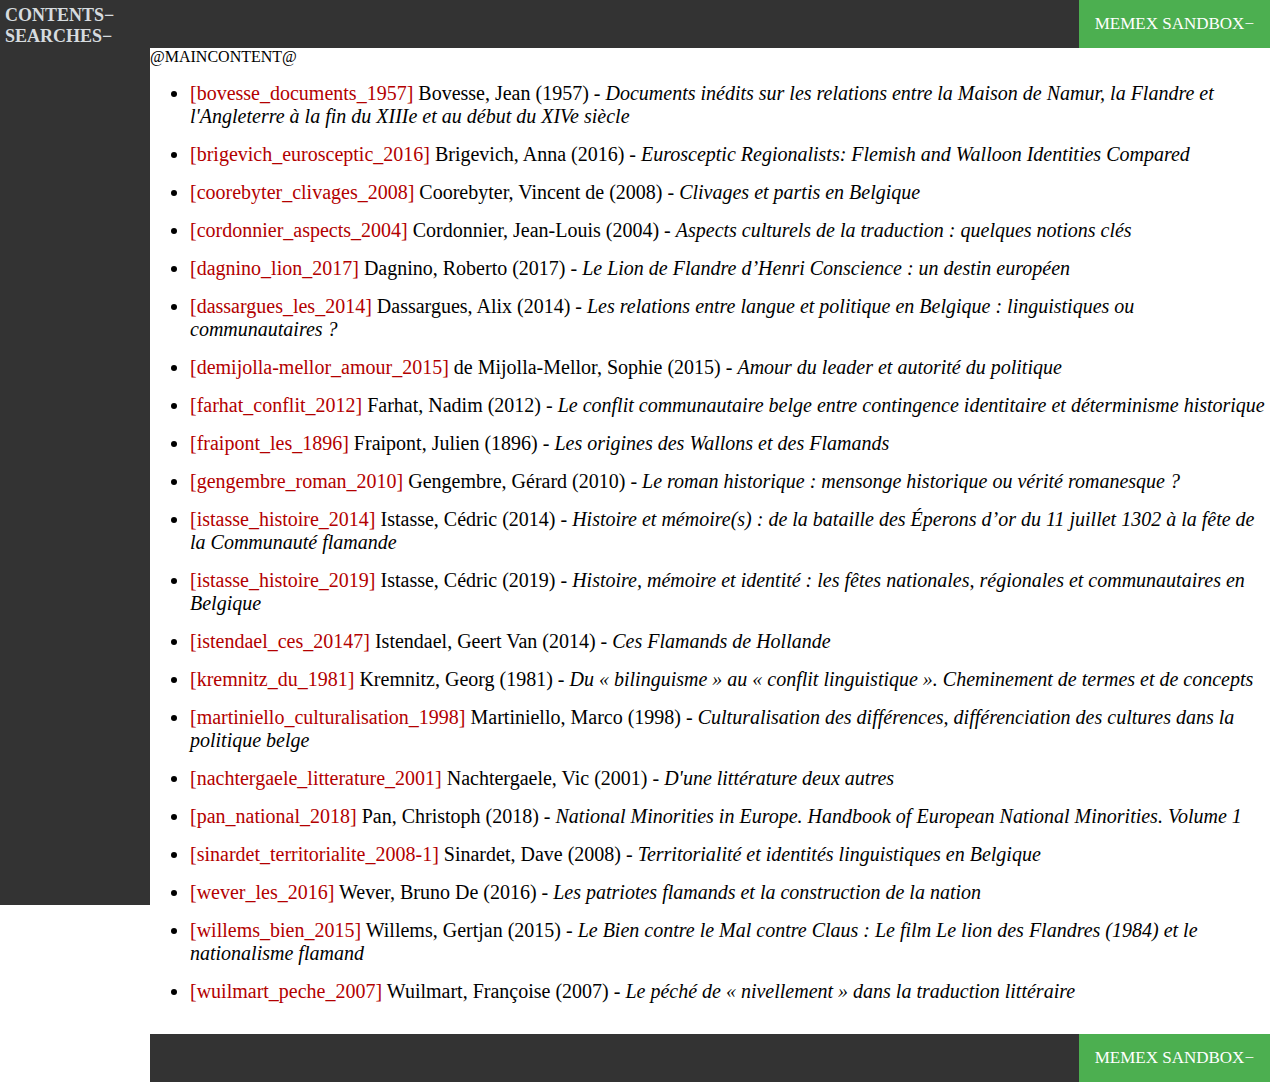
<file: _misc/template_index.html>
<!DOCTYPE html>
<html>
<head>

<meta http-equiv="Content-Type" content="text/html; charset=utf-8"/>
<title>MEMEX SANDBOX</title>
<meta name="description" content="MEMEX SANDBOX">
<link rel="stylesheet" type="text/css" href="../_misc/style.css">

</head>
<body>

<div class="sidenavindex">
  <a class="active" href="./contents.html">CONTENTS</a>
  <a class="active" href="./thematic.html">SEARCHES</a>
  <!--
  <a class="active" href="./keywords.html">KEYWORDS</a>
  <a class="active" href="./indices.html">INDICES</a>
  -->
</div>

<div class="maintext">

<div class="topnav">
  <a class="active" href="./index.html" style="float:right">MEMEX SANDBOX</a>
</div>

  <!-- TOPFILE -->

  @MAINCONTENT@

  <ul>
    <li><a href="b/bo/bovesse_documents_1957/pages/DETAILS.html">[bovesse_documents_1957]</a> Bovesse, Jean (1957) - <i>Documents inédits sur les relations entre la Maison de Namur, la Flandre et l'Angleterre à la fin du XIIIe et au début du XIVe siècle</i></li>
    <li><a href="b/br/brigevich_eurosceptic_2016/pages/DETAILS.html">[brigevich_eurosceptic_2016]</a> Brigevich, Anna (2016) - <i>Eurosceptic Regionalists: Flemish and Walloon Identities Compared</i></li>
    <li><a href="c/co/coorebyter_clivages_2008/pages/DETAILS.html">[coorebyter_clivages_2008]</a> Coorebyter, Vincent de (2008) - <i>Clivages et partis en Belgique</i></li>
    <li><a href="c/co/cordonnier_aspects_2004/pages/DETAILS.html">[cordonnier_aspects_2004]</a> Cordonnier, Jean-Louis (2004) - <i>Aspects culturels de la traduction : quelques notions clés</i></li>
    <li><a href="d/da/dagnino_lion_2017/pages/DETAILS.html">[dagnino_lion_2017]</a> Dagnino, Roberto (2017) - <i>Le Lion de Flandre d’Henri Conscience : un destin européen</i></li>
    <li><a href="d/da/dassargues_les_2014/pages/DETAILS.html">[dassargues_les_2014]</a> Dassargues, Alix (2014) - <i>Les relations entre langue et politique en Belgique : linguistiques ou communautaires ?</i></li>
    <li><a href="d/de/demijolla-mellor_amour_2015/pages/DETAILS.html">[demijolla-mellor_amour_2015]</a> de Mijolla-Mellor, Sophie (2015) - <i>Amour du leader et autorité du politique</i></li>
    <li><a href="f/fa/farhat_conflit_2012/pages/DETAILS.html">[farhat_conflit_2012]</a> Farhat, Nadim (2012) - <i>Le conflit communautaire belge entre contingence identitaire et déterminisme historique</i></li>
    <li><a href="f/fr/fraipont_les_1896/pages/DETAILS.html">[fraipont_les_1896]</a> Fraipont, Julien (1896) - <i>Les origines des Wallons et des Flamands</i></li>
    <li><a href="g/ge/gengembre_roman_2010/pages/DETAILS.html">[gengembre_roman_2010]</a> Gengembre, Gérard (2010) - <i>Le roman historique : mensonge historique ou vérité romanesque ?</i></li>
    <li><a href="i/is/istasse_histoire_2014/pages/DETAILS.html">[istasse_histoire_2014]</a> Istasse, Cédric (2014) - <i>Histoire et mémoire(s) : de la bataille des Éperons d’or du 11 juillet 1302 à la fête de la Communauté flamande</i></li>
    <li><a href="i/is/istasse_histoire_20197/pages/DETAILS.html">[istasse_histoire_2019]</a> Istasse, Cédric (2019) - <i>Histoire, mémoire et identité : les fêtes nationales, régionales et communautaires en Belgique</i></li>
    <li><a href="i/is/istendael_ces_2014/pages/DETAILS.html">[istendael_ces_20147]</a> Istendael, Geert Van (2014) - <i>Ces Flamands de Hollande</i></li>
    <li><a href="k/kr/kremnitz_du_1981/pages/DETAILS.html">[kremnitz_du_1981]</a> Kremnitz, Georg (1981) - <i>Du « bilinguisme » au « conflit linguistique ». Cheminement de termes et de concepts</i></li>
    <li><a href="m/ma/martiniello_culturalisation_1998/pages/DETAILS.html">[martiniello_culturalisation_1998]</a> Martiniello, Marco (1998) - <i>Culturalisation des différences, différenciation des cultures dans la politique belge</i></li>
    <li><a href="n/na/nachtergaele_litterature_2001/pages/DETAILS.html">[nachtergaele_litterature_2001]</a> Nachtergaele, Vic (2001) - <i>D'une littérature deux autres</i></li>
    <li><a href="p/pa/pan_national_2018/pages/DETAILS.html">[pan_national_2018]</a> Pan, Christoph (2018) - <i>National Minorities in Europe. Handbook of European National Minorities. Volume 1</i></li>
    <li><a href="s/si/sinardet_territorialite_2008-1/pages/DETAILS.html">[sinardet_territorialite_2008-1]</a> Sinardet, Dave (2008) - <i>Territorialité et identités linguistiques en Belgique</i></li>
    <li><a href="w/we/wever_les_2016/pages/DETAILS.html">[wever_les_2016]</a> Wever, Bruno De (2016) - <i>Les patriotes flamands et la construction de la nation</i></li>
    <li><a href="w/wi/willems_bien_2015/pages/DETAILS.html">[willems_bien_2015]</a> Willems, Gertjan (2015) - <i>Le Bien contre le Mal contre Claus : Le film Le lion des Flandres (1984) et le nationalisme flamand</i></li>
    <li><a href="w/wu/wuilmart_peche_2007/pages/DETAILS.html">[wuilmart_peche_2007]</a> Wuilmart, Françoise (2007) - <i>Le péché de « nivellement » dans la traduction littéraire</i></li>
    </ul>
  <!-- BOTFILE -->


<!--INSERTADDITIONALELEMENTS-->

<div class="topnav">
  <a class="active" href="./index.html" style="float:right">MEMEX SANDBOX</a>
</div>

</div>


</body>
</html>
</file>
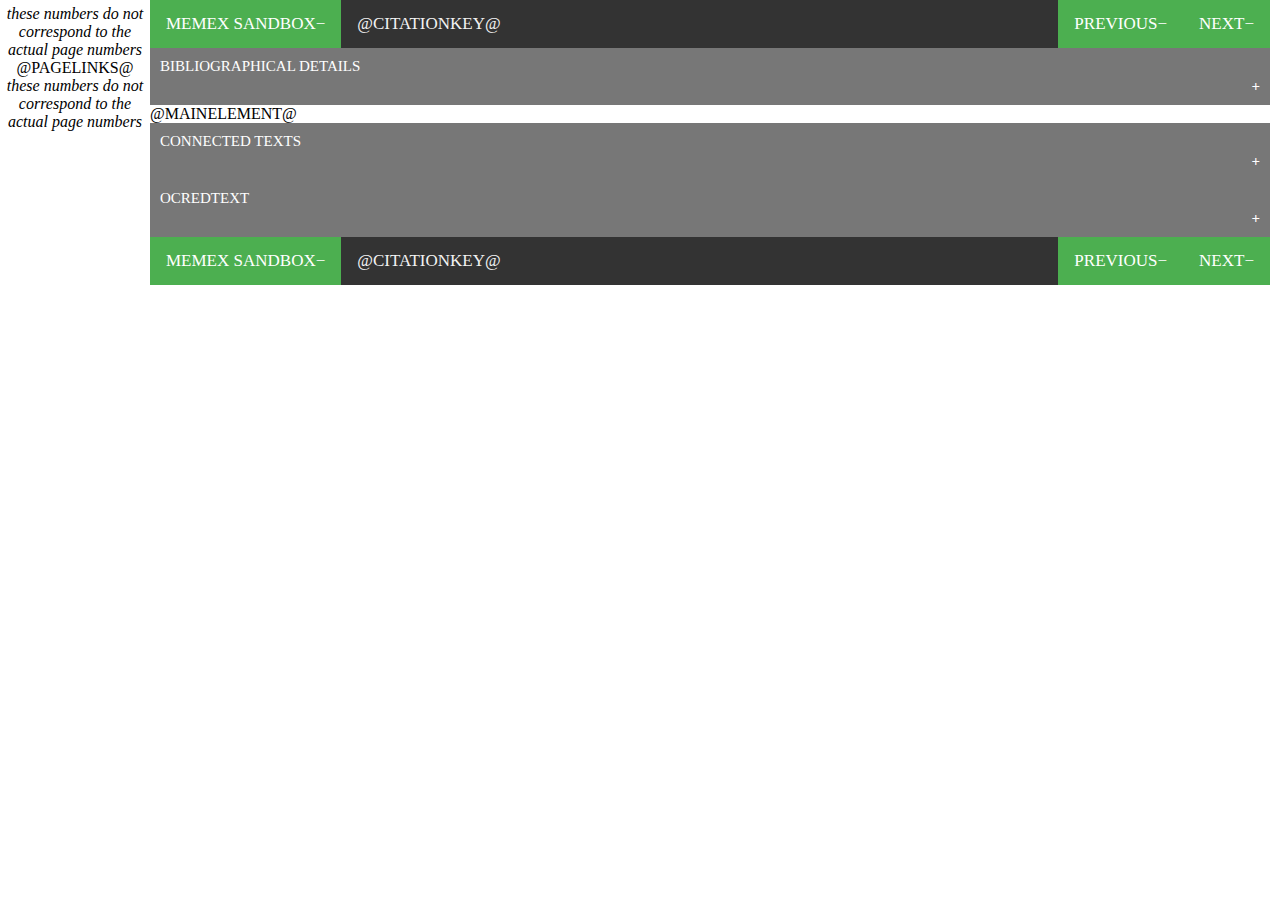
<file: _misc/template_page.html>
<!DOCTYPE html>
<html>
<head>

<meta http-equiv="Content-Type" content="text/html; charset=utf-8"/>
<title>MEMEX SANDBOX: @CITATIONKEY@</title>
<meta name="description" content="MEMEX SANDBOX">
<link rel="stylesheet" type="text/css" href="../../../../../_misc/style.css">
<script type="text/javascript" src="../../../../../_misc/index.js"></script>

</head>
<body>

<div class="sidenav">
  <center><i>these numbers do not correspond to the actual page numbers</i>
  <br>
  @PAGELINKS@
  <br>
  <i>these numbers do not correspond to the actual page numbers</i></center>
</div>

<div class="maintext">

<div class="topnav">
  <a class="active" href="../../../../index.html" style="float:left">MEMEX SANDBOX</a>
  <a href="" style="float:left">@CITATIONKEY@</a>
    <a class="active" href="@NEXTPAGEHTML@" style="float:right">NEXT</a>
    <a class="active" href="@PREVIOUSPAGEHTML@" style="float:right">PREVIOUS</a>
</div>


<!-- EL1-start: this element can be repeated as needed-->
<button class="collapsible">BIBLIOGRAPHICAL DETAILS</button>
<div class="content">
  <p>
  <center>
  <b>@CITATIONKEY@</b> ::
  <a href="../@CITATIONKEY@.pdf">link to original PDF</a> ::
  <button onclick="getPath()">copy link to this page for Obsidian</button><br>
  </center>
  </p>
</div>

<!-- EL1-end: this element can be repeated as needed-->

@MAINELEMENT@

<button class="collapsible">CONNECTED TEXTS</button>
<div class="content">
  <p>
  @CONNECTEDTEXTS@
  </p>
</div>

<button class="collapsible">OCREDTEXT</button>
<div class="content">
  <div class="bib">
  @OCREDCONTENT@
  </div>
</div>

<!--INSERTADDITIONALELEMENTS-->

<div class="topnav">
  <a class="active" href="../../../../index.html" style="float:left">MEMEX SANDBOX</a>
  <a href="" style="float:left">@CITATIONKEY@</a>
    <a class="active" href="@NEXTPAGEHTML@" style="float:right">NEXT</a>
    <a class="active" href="@PREVIOUSPAGEHTML@" style="float:right">PREVIOUS</a>
</div>

</div>


</body>
</html>
</file>
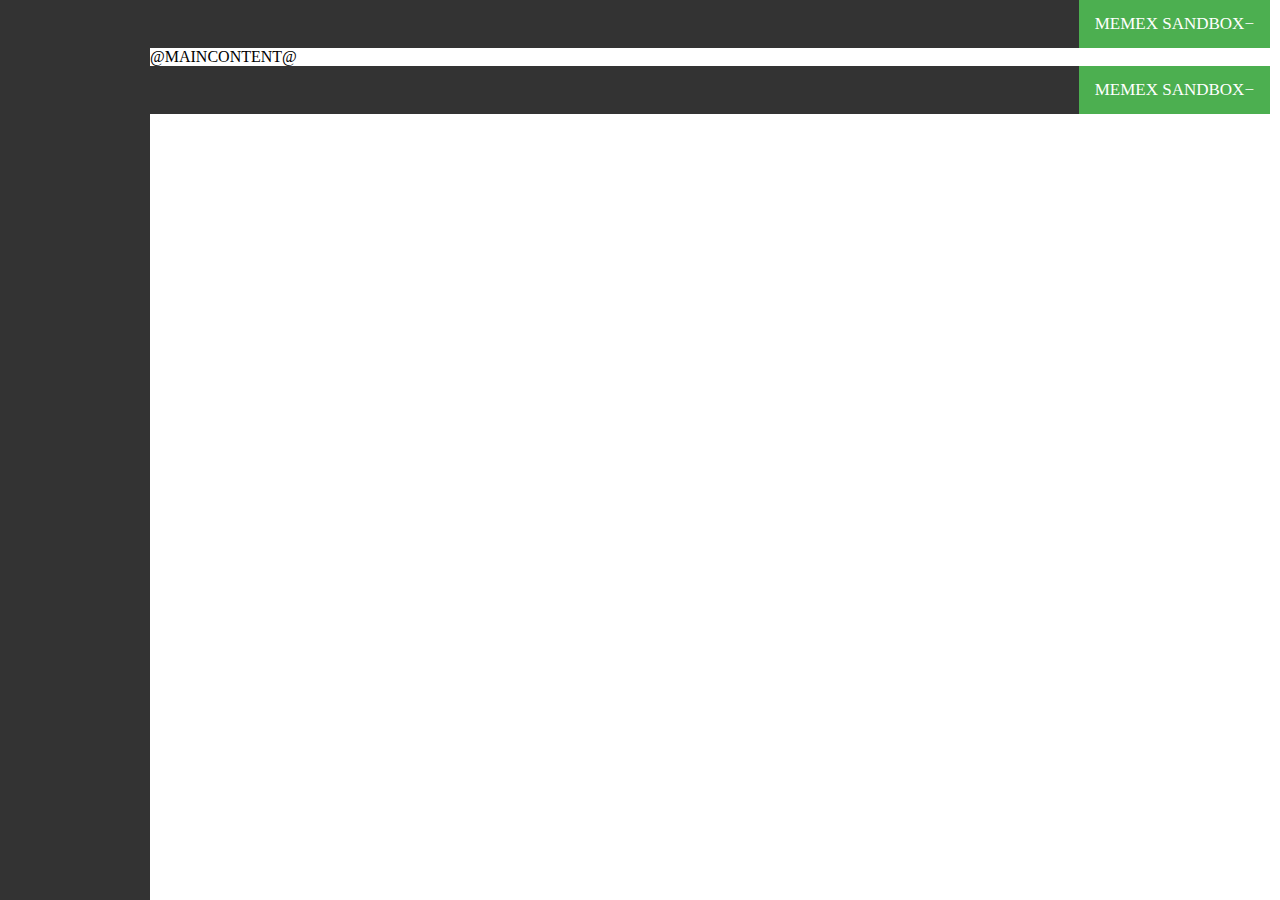
<file: _misc/template_search.html>
<!DOCTYPE html>
<html>
<head>

<meta http-equiv="Content-Type" content="text/html; charset=utf-8"/>
<title>MEMEX SANDBOX</title>
<meta name="description" content="MEMEX SANDBOX">
<link rel="stylesheet" type="text/css" href="../../_misc/style.css">
<script type="text/javascript" src="../../_misc/index.js"></script>

<!-- Activating Data Table Filtering -->
<link rel="stylesheet" type="text/css" href="https://cdn.datatables.net/1.10.23/css/jquery.dataTables.min.css">
<script type="text/javascript" language="javascript" src="https://code.jquery.com/jquery-3.5.1.js"></script>
<script type="text/javascript" language="javascript" src="https://cdn.datatables.net/1.10.23/js/jquery.dataTables.min.js"></script>
  
<!--
<script>
    $(document).ready(function () {
        $('#publications').DataTable({
          "pageLength": 50
        });
    });
</script>
-->

<script>
    $(document).ready(function () {
        $('table.display').DataTable({
          "pageLength": 25
        });
    });
</script>


<!--ADDITIONALFUNCTIONALITYELEMENTS-->

</head>
<body>

<div class="sidenavindex">
  <!--
  <a class="active" href="./contents.html">CONTENTS</a>
  <a class="active" href="./searches.html">SEARCHES</a>
  <a class="active" href="./keywords.html">KEYWORDS</a>
  <a class="active" href="./indices.html">INDICES</a>
  -->
</div>

<div class="maintext">

<div class="topnav">
  <a class="active" href="../index.html" style="float:right">MEMEX SANDBOX</a>
</div>

  <!-- TOPFILE -->

  @MAINCONTENT@

  <!-- BOTFILE -->


<!--INSERTADDITIONALELEMENTS-->

<div class="topnav">
  <a class="active" href="../index.html" style="float:right">MEMEX SANDBOX</a>
</div>

</div>


</body>
</html>
</file>
<file: _misc/style.css>
.mainList {
  font-family: 'Brill', 'Gentium', 'Baskerville';  
  font-size: 20px;
}

tr:hover {
  background-color: white;
}

.hidden { font-size: 0; }

.search_input_font {
  font-family: 'Amiri', 'Geeza Pro', 'Courier New', 'Arial', 'LateefRegular';
  font-size: 28px;
}

.english{
  font-family: 'Brill', 'Gentium', 'Baskerville';
  font-size: 24px;
  line-height: 1;
  margin: 20px 0;
  padding-left: 20px;
  background-color: white;
  margin-right: 5%;
  /*margin-left:  5%;*/
}

.blockquote{
  font-family: 'Brill', 'Gentium', 'Baskerville';
  font-size: 20px;
  line-height: 1;
  margin: 20px 0;
  background-color: white;
  margin-right: 5%;
  margin-left:  5%;
}

.ID{
  font-family: 'Courier New';
  font-weight: bold;
  font-size: 18px;
  line-height: 1;
  margin: 36px 0;
  /*background-color: white;*/
  color: #b30000;
  display: inline;
}

.searchString{
  font-family: 'Courier New';
  font-weight: bold;
  /*font-size: 18px;*/
  line-height: 1;
  margin: 36px 0;
  /*background-color: white;*/
  color: black;
  display: inline;
}

.bib{
  font-family: 'Courier New';
  font-weight: bold;
  font-size: 14px;
  line-height: 1;
  margin: 36px 0;
  background-color: "white";
  color: "black";
  display: inline;
  margin-right: 10%;
  margin-left:  10%;
  white-space: pre;
}

.searchResult{
  text-decoration: none;
  font-weight: bold;
  color: #ff0000;
}

.connections {
  font-size: 10px;
  font-weight: normal;
  font-family: "Baskerville", "Georgia", serif;
}

.URI {
  font-size: 22px;
  font-weight: normal;
  font-family: "Courier New", 'Amiri', 'Lateef', 'Geeza Pro', serif;
  padding: 0;
  margin: 0;
  text-indent: 0;
  color: #b30000;
  text-align: center;
}

.maintext{
  margin-top: 0%;
  margin-right: 10px; /* Same as the width of the sidenav */
  margin-left:  150px;
  margin-bottom: 0%;
  background-color: white;
  padding-left: 0px; 
}

a {
  text-decoration: none;
  color: #b30000;
}

p{
  text-indent: 0px;
  text-align: justify;
  text-justify: inter-word;
}

li{
  margin-top: 0px;
  font-size: 20px;
  padding-bottom: 15px;
}

h1,h2,h3{
  text-align: center;
}

/* collapsible elements*/

.collapsible {
  font-family: "Baskerville", 'Garamond', serif;
  background-color: #777;
  color: white;
  cursor: pointer;
  padding: 10px;
  width: 100%;
  border: none;
  text-align: left;
  outline: none;
  font-size: 15px;
}

.active, .collapsible:hover {
  background-color: #333;
}

.collapsible:after {
  content: '\002B';
  color: white;
  font-weight: bold;
  float: right;
  margin-left: 5px;
  margin-top: 20px;
}

.active:after {
content: "\2212";
}

.refTop {
  padding: 0 5px;
}

.content {
  /*padding: 0 18px;
  font-size: 8px;*/
  max-height: 0;
  overflow: hidden;
  transition: max-height 0.2s ease-out;
  /*background-color: #f1f1f1;*/
}



/* from page viewer */

body {
  width: 100%;
  background-color: "white";
  font-family: Baskerville, Brill;
  margin: 0;
  padding: 0;
}

table.navtable { width: 100%; }

.navtable a, #settings_container a { color: black; text-decoration: none; }


/*////////////// Search box end /////////////////*/

/*////////////// nav bar start /////////////////*/
/* Add a black background color to the top navigation */
.topnav {
  background-color: #333;
  overflow: hidden;
}

/* Style the links inside the navigation bar */
.topnav a {
  float: left;
  color: #f2f2f2;
  text-align: center;
  padding: 14px 16px;
  text-decoration: none;
  font-size: 17px;
}

/* Change the color of links on hover */
.topnav a:hover {
  background-color: #ddd;
  color: black;
}

/* Add a color to the active/current link */
.topnav a.active {
  background-color: #4CAF50;
  color: white;
}
/*/////////////// nav bar end /////////////////*/


/*////////////// bottom nav bar start /////////*/

.bottomnav {
background-color: #333;
overflow: hidden;
position: fixed;
bottom: 0;
width: 87%;
}

/* Style the links inside the navigation bar */
.bottomnav a {
float: left;
color: #f2f2f2;
text-align: center;
padding: 14px 16px;
text-decoration: none;
font-size: 17px;
}

/* Change the color of links on hover */
.bottomnav a:hover {
background-color: #ddd;
color: black;
}

/* Add a color to the active/current link */
.bottomnav a.active {
background-color: #4CAF50;
color: white;
}

/*////////////// bottom nav bar end /////////////////*/

/*////////////// side nav bar start /////////////////*/
/* Add a black background color to the top navigation */
.sidenav {
height: 100%;
width: 150px;
position: fixed;
z-index: 1;
top: 0;
left: 0;
background-color: white;
overflow-x: hidden;
padding-top: 5px;
}

.sidenav a {
padding-left: 5px;
text-decoration: none;
font-weight: bold;
font-size: 18px;
color: #D6DBDF;
/*display: block;*/
}

.sidenav a:hover {
color: red;
}
/*/////////////// side nav bar end /////////////////*/

/*////////////// side nav index bar start /////////////////*/
/* Add a black background color to the top navigation */
.sidenavindex {
height: 100%;
width: 150px;
position: fixed;
z-index: 1;
top: 0;
left: 0;
background-color: #333;
overflow-x: hidden;
padding-top: 5px;
}

.sidenavindex a {
padding-left: 5px;
text-decoration: none;
font-weight: bold;
font-size: 18px;
color: #D6DBDF;
display: block;
}

.sidenavindex a:hover {
color: white;
}
/*/////////////// side nav bar end /////////////////*/
</file>
